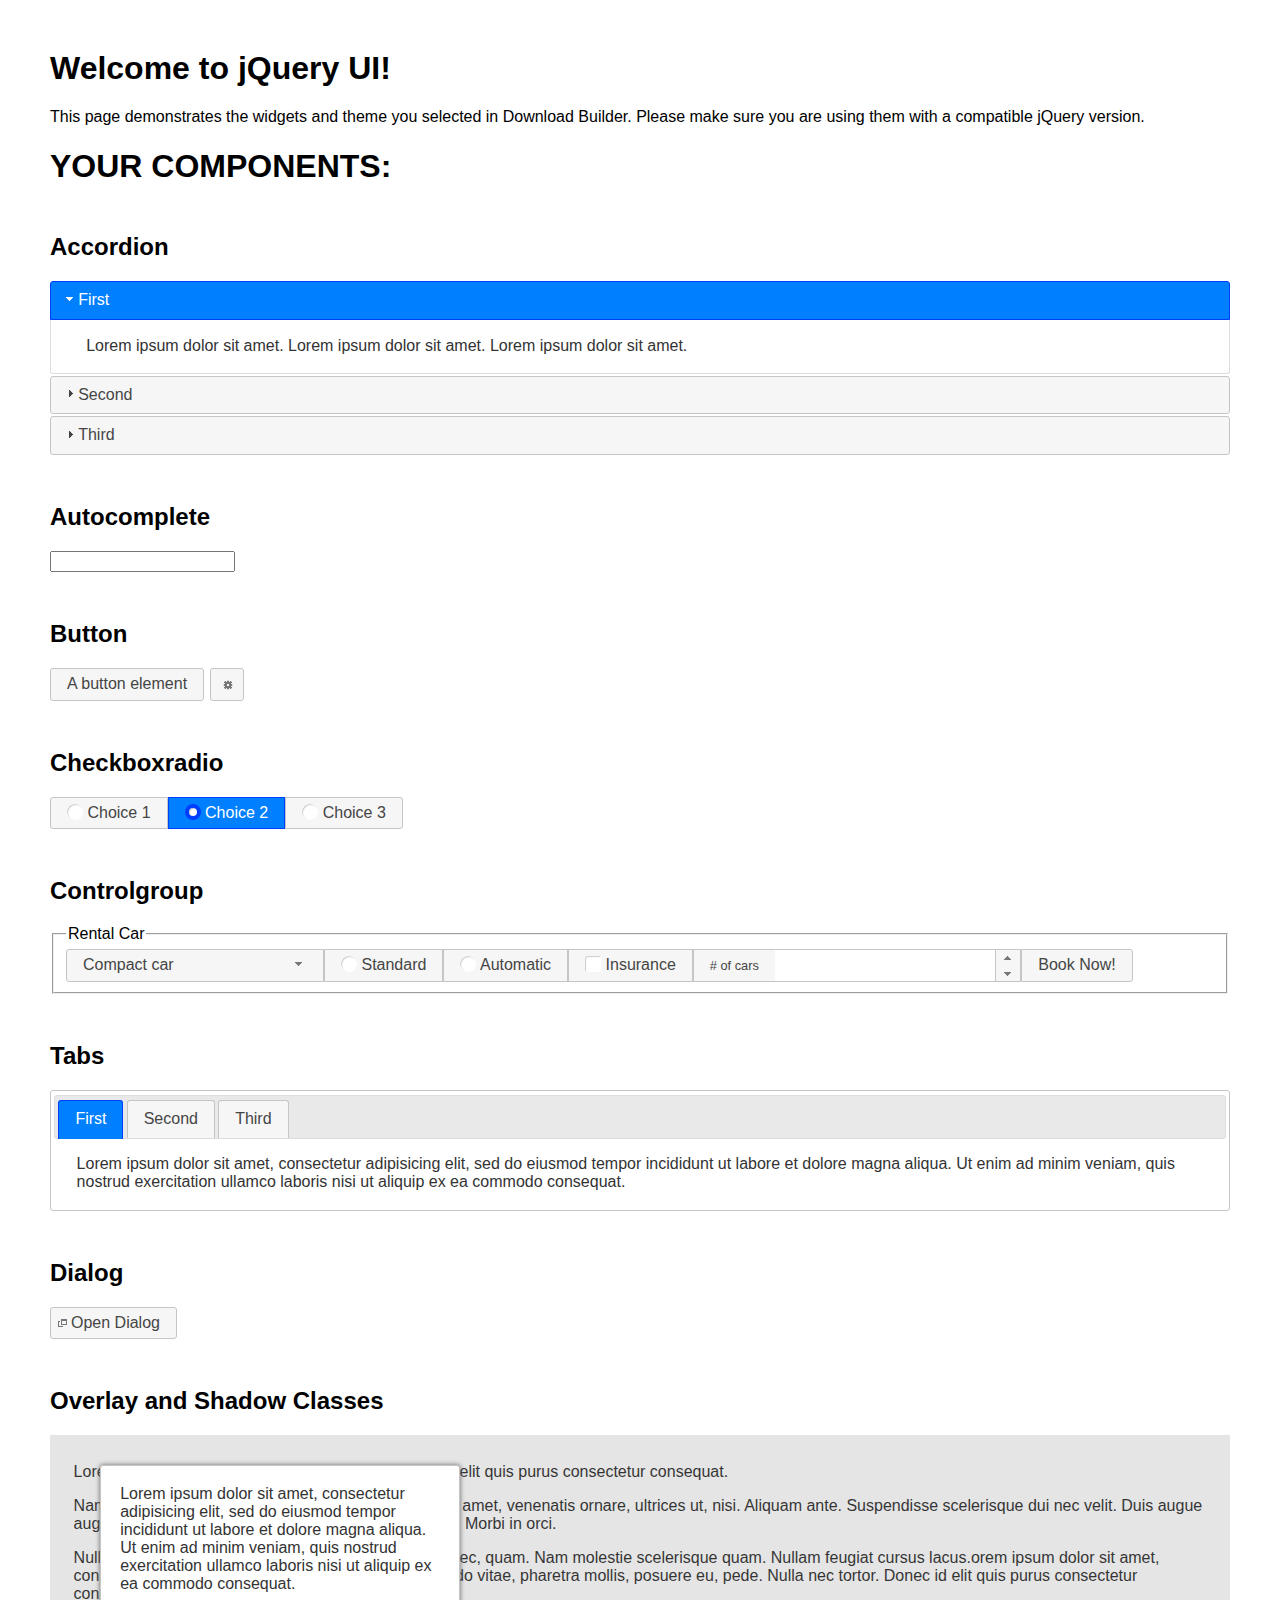
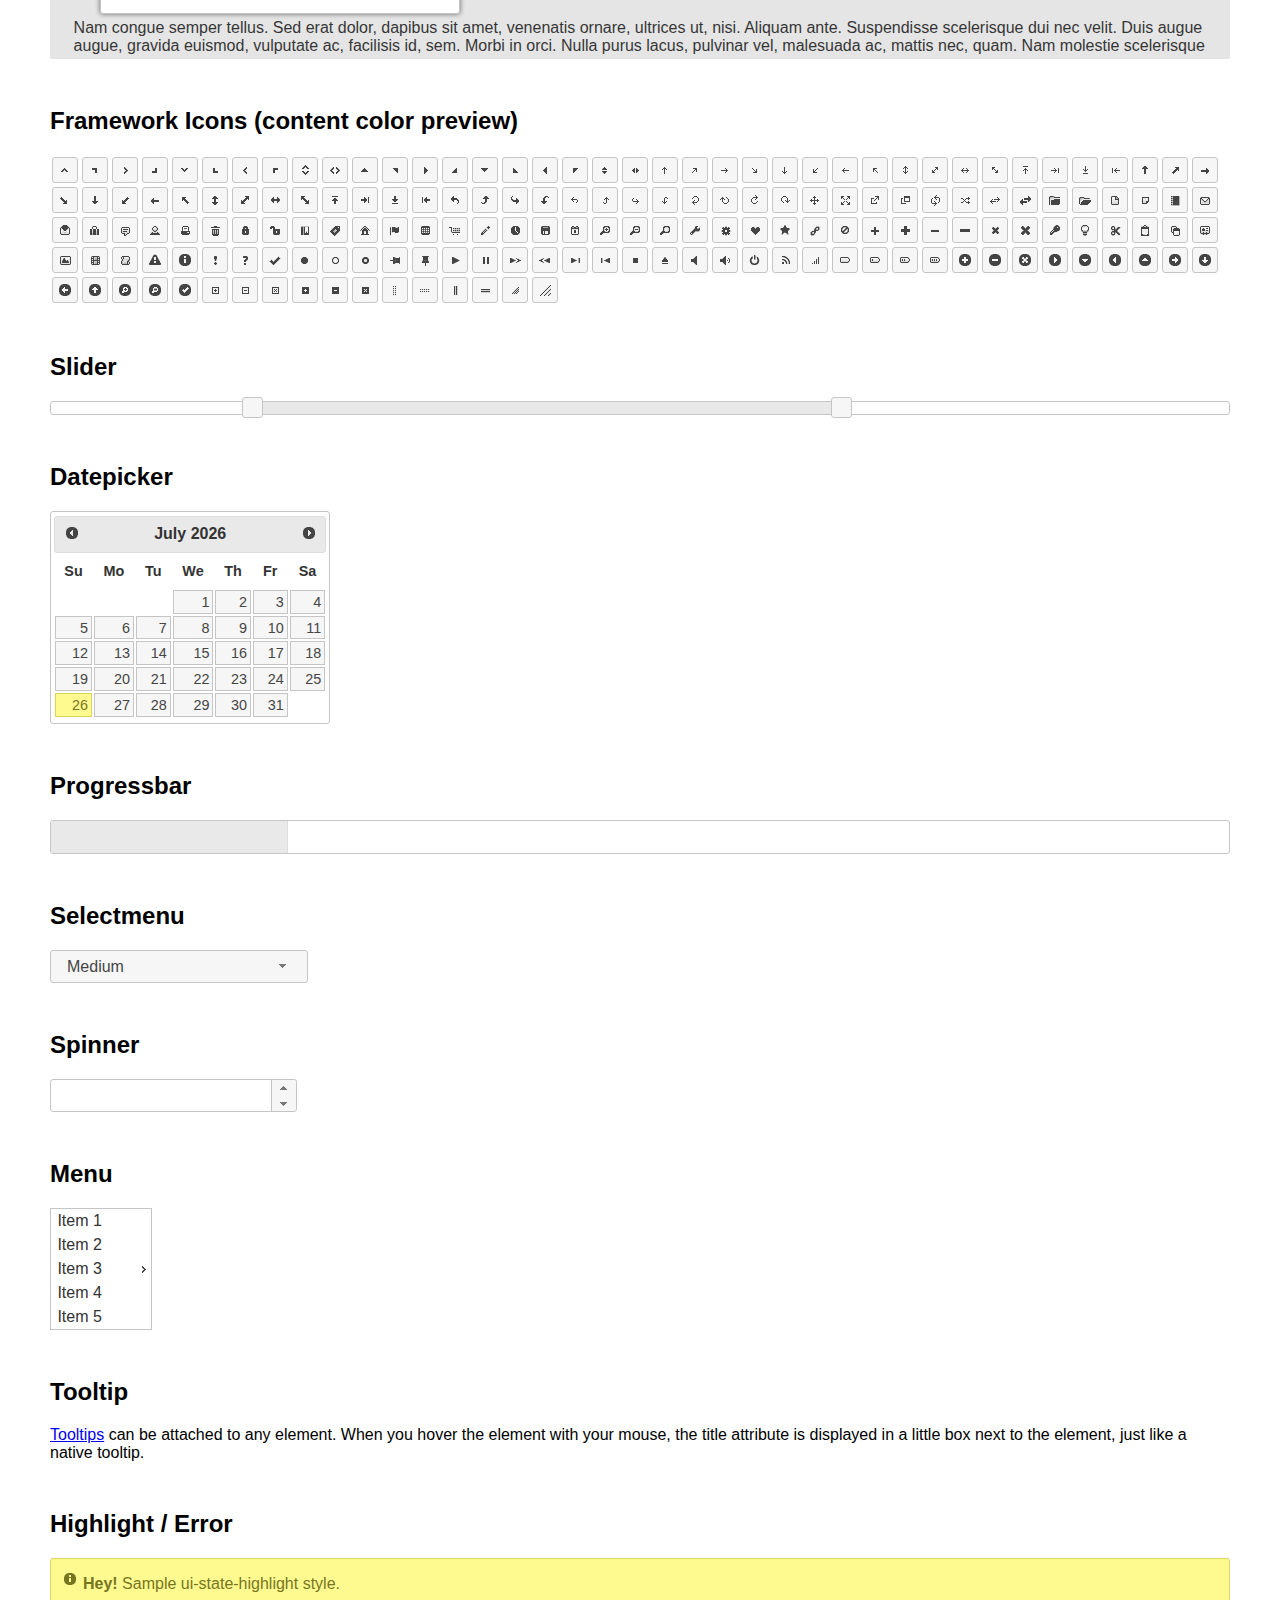
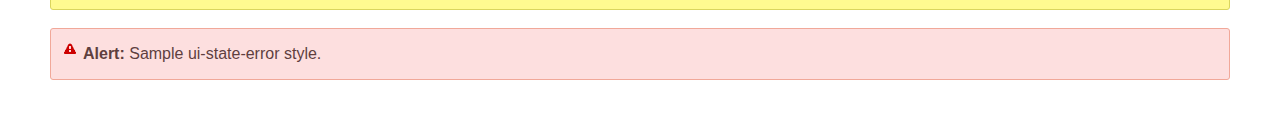
<file: jquery-ui-1.12.1.custom/index.html>
<!doctype html>
<html lang="us">
<head>
	<meta charset="utf-8">
	<title>jQuery UI Example Page</title>
	<link href="jquery-ui.css" rel="stylesheet">
	<style>
	body{
		font-family: "Trebuchet MS", sans-serif;
		margin: 50px;
	}
	.demoHeaders {
		margin-top: 2em;
	}
	#dialog-link {
		padding: .4em 1em .4em 20px;
		text-decoration: none;
		position: relative;
	}
	#dialog-link span.ui-icon {
		margin: 0 5px 0 0;
		position: absolute;
		left: .2em;
		top: 50%;
		margin-top: -8px;
	}
	#icons {
		margin: 0;
		padding: 0;
	}
	#icons li {
		margin: 2px;
		position: relative;
		padding: 4px 0;
		cursor: pointer;
		float: left;
		list-style: none;
	}
	#icons span.ui-icon {
		float: left;
		margin: 0 4px;
	}
	.fakewindowcontain .ui-widget-overlay {
		position: absolute;
	}
	select {
		width: 200px;
	}
	</style>
</head>
<body>

<h1>Welcome to jQuery UI!</h1>

<div class="ui-widget">
	<p>This page demonstrates the widgets and theme you selected in Download Builder. Please make sure you are using them with a compatible jQuery version.</p>
</div>

<h1>YOUR COMPONENTS:</h1>


<!-- Accordion -->
<h2 class="demoHeaders">Accordion</h2>
<div id="accordion">
	<h3>First</h3>
	<div>Lorem ipsum dolor sit amet. Lorem ipsum dolor sit amet. Lorem ipsum dolor sit amet.</div>
	<h3>Second</h3>
	<div>Phasellus mattis tincidunt nibh.</div>
	<h3>Third</h3>
	<div>Nam dui erat, auctor a, dignissim quis.</div>
</div>



<!-- Autocomplete -->
<h2 class="demoHeaders">Autocomplete</h2>
<div>
	<input id="autocomplete" title="type &quot;a&quot;">
</div>



<!-- Button -->
<h2 class="demoHeaders">Button</h2>
<button id="button">A button element</button>
<button id="button-icon">An icon-only button</button>



<!-- Checkboxradio -->
<h2 class="demoHeaders">Checkboxradio</h2>
<form style="margin-top: 1em;">
	<div id="radioset">
		<input type="radio" id="radio1" name="radio"><label for="radio1">Choice 1</label>
		<input type="radio" id="radio2" name="radio" checked="checked"><label for="radio2">Choice 2</label>
		<input type="radio" id="radio3" name="radio"><label for="radio3">Choice 3</label>
	</div>
</form>



<!-- Controlgroup -->
<h2 class="demoHeaders">Controlgroup</h2>
<fieldset>
	<legend>Rental Car</legend>
	<div id="controlgroup">
		<select id="car-type">
			<option>Compact car</option>
			<option>Midsize car</option>
			<option>Full size car</option>
			<option>SUV</option>
			<option>Luxury</option>
			<option>Truck</option>
			<option>Van</option>
		</select>
		<label for="transmission-standard">Standard</label>
		<input type="radio" name="transmission" id="transmission-standard">
		<label for="transmission-automatic">Automatic</label>
		<input type="radio" name="transmission" id="transmission-automatic">
		<label for="insurance">Insurance</label>
		<input type="checkbox" name="insurance" id="insurance">
		<label for="horizontal-spinner" class="ui-controlgroup-label"># of cars</label>
		<input id="horizontal-spinner" class="ui-spinner-input">
		<button>Book Now!</button>
	</div>
</fieldset>



<!-- Tabs -->
<h2 class="demoHeaders">Tabs</h2>
<div id="tabs">
	<ul>
		<li><a href="#tabs-1">First</a></li>
		<li><a href="#tabs-2">Second</a></li>
		<li><a href="#tabs-3">Third</a></li>
	</ul>
	<div id="tabs-1">Lorem ipsum dolor sit amet, consectetur adipisicing elit, sed do eiusmod tempor incididunt ut labore et dolore magna aliqua. Ut enim ad minim veniam, quis nostrud exercitation ullamco laboris nisi ut aliquip ex ea commodo consequat.</div>
	<div id="tabs-2">Phasellus mattis tincidunt nibh. Cras orci urna, blandit id, pretium vel, aliquet ornare, felis. Maecenas scelerisque sem non nisl. Fusce sed lorem in enim dictum bibendum.</div>
	<div id="tabs-3">Nam dui erat, auctor a, dignissim quis, sollicitudin eu, felis. Pellentesque nisi urna, interdum eget, sagittis et, consequat vestibulum, lacus. Mauris porttitor ullamcorper augue.</div>
</div>



<h2 class="demoHeaders">Dialog</h2>
<p>
	<button id="dialog-link" class="ui-button ui-corner-all ui-widget">
		<span class="ui-icon ui-icon-newwin"></span>Open Dialog
	</button>
</p>

<h2 class="demoHeaders">Overlay and Shadow Classes</h2>
<div style="position: relative; width: 96%; height: 200px; padding:1% 2%; overflow:hidden;" class="fakewindowcontain">
	<p>Lorem ipsum dolor sit amet,  Nulla nec tortor. Donec id elit quis purus consectetur consequat. </p><p>Nam congue semper tellus. Sed erat dolor, dapibus sit amet, venenatis ornare, ultrices ut, nisi. Aliquam ante. Suspendisse scelerisque dui nec velit. Duis augue augue, gravida euismod, vulputate ac, facilisis id, sem. Morbi in orci. </p><p>Nulla purus lacus, pulvinar vel, malesuada ac, mattis nec, quam. Nam molestie scelerisque quam. Nullam feugiat cursus lacus.orem ipsum dolor sit amet, consectetur adipiscing elit. Donec libero risus, commodo vitae, pharetra mollis, posuere eu, pede. Nulla nec tortor. Donec id elit quis purus consectetur consequat. </p><p>Nam congue semper tellus. Sed erat dolor, dapibus sit amet, venenatis ornare, ultrices ut, nisi. Aliquam ante. Suspendisse scelerisque dui nec velit. Duis augue augue, gravida euismod, vulputate ac, facilisis id, sem. Morbi in orci. Nulla purus lacus, pulvinar vel, malesuada ac, mattis nec, quam. Nam molestie scelerisque quam. </p><p>Nullam feugiat cursus lacus.orem ipsum dolor sit amet, consectetur adipiscing elit. Donec libero risus, commodo vitae, pharetra mollis, posuere eu, pede. Nulla nec tortor. Donec id elit quis purus consectetur consequat. Nam congue semper tellus. Sed erat dolor, dapibus sit amet, venenatis ornare, ultrices ut, nisi. Aliquam ante. </p><p>Suspendisse scelerisque dui nec velit. Duis augue augue, gravida euismod, vulputate ac, facilisis id, sem. Morbi in orci. Nulla purus lacus, pulvinar vel, malesuada ac, mattis nec, quam. Nam molestie scelerisque quam. Nullam feugiat cursus lacus.orem ipsum dolor sit amet, consectetur adipiscing elit. Donec libero risus, commodo vitae, pharetra mollis, posuere eu, pede. Nulla nec tortor. Donec id elit quis purus consectetur consequat. Nam congue semper tellus. Sed erat dolor, dapibus sit amet, venenatis ornare, ultrices ut, nisi. </p>

	<!-- ui-dialog -->
	<div class="ui-widget-overlay ui-front"></div>
	<div style="position: absolute; width: 320px; left: 50px; top: 30px; padding: 1.2em" class="ui-widget ui-front ui-widget-content ui-corner-all ui-widget-shadow">
		Lorem ipsum dolor sit amet, consectetur adipisicing elit, sed do eiusmod tempor incididunt ut labore et dolore magna aliqua. Ut enim ad minim veniam, quis nostrud exercitation ullamco laboris nisi ut aliquip ex ea commodo consequat.
	</div>

</div>

<!-- ui-dialog -->
<div id="dialog" title="Dialog Title">
	<p>Lorem ipsum dolor sit amet, consectetur adipisicing elit, sed do eiusmod tempor incididunt ut labore et dolore magna aliqua. Ut enim ad minim veniam, quis nostrud exercitation ullamco laboris nisi ut aliquip ex ea commodo consequat.</p>
</div>



<h2 class="demoHeaders">Framework Icons (content color preview)</h2>
<ul id="icons" class="ui-widget ui-helper-clearfix">
	<li class="ui-state-default ui-corner-all" title=".ui-icon-caret-1-n"><span class="ui-icon ui-icon-caret-1-n"></span></li>
	<li class="ui-state-default ui-corner-all" title=".ui-icon-caret-1-ne"><span class="ui-icon ui-icon-caret-1-ne"></span></li>
	<li class="ui-state-default ui-corner-all" title=".ui-icon-caret-1-e"><span class="ui-icon ui-icon-caret-1-e"></span></li>
	<li class="ui-state-default ui-corner-all" title=".ui-icon-caret-1-se"><span class="ui-icon ui-icon-caret-1-se"></span></li>
	<li class="ui-state-default ui-corner-all" title=".ui-icon-caret-1-s"><span class="ui-icon ui-icon-caret-1-s"></span></li>
	<li class="ui-state-default ui-corner-all" title=".ui-icon-caret-1-sw"><span class="ui-icon ui-icon-caret-1-sw"></span></li>
	<li class="ui-state-default ui-corner-all" title=".ui-icon-caret-1-w"><span class="ui-icon ui-icon-caret-1-w"></span></li>
	<li class="ui-state-default ui-corner-all" title=".ui-icon-caret-1-nw"><span class="ui-icon ui-icon-caret-1-nw"></span></li>
	<li class="ui-state-default ui-corner-all" title=".ui-icon-caret-2-n-s"><span class="ui-icon ui-icon-caret-2-n-s"></span></li>
	<li class="ui-state-default ui-corner-all" title=".ui-icon-caret-2-e-w"><span class="ui-icon ui-icon-caret-2-e-w"></span></li>
	<li class="ui-state-default ui-corner-all" title=".ui-icon-triangle-1-n"><span class="ui-icon ui-icon-triangle-1-n"></span></li>
	<li class="ui-state-default ui-corner-all" title=".ui-icon-triangle-1-ne"><span class="ui-icon ui-icon-triangle-1-ne"></span></li>
	<li class="ui-state-default ui-corner-all" title=".ui-icon-triangle-1-e"><span class="ui-icon ui-icon-triangle-1-e"></span></li>
	<li class="ui-state-default ui-corner-all" title=".ui-icon-triangle-1-se"><span class="ui-icon ui-icon-triangle-1-se"></span></li>
	<li class="ui-state-default ui-corner-all" title=".ui-icon-triangle-1-s"><span class="ui-icon ui-icon-triangle-1-s"></span></li>
	<li class="ui-state-default ui-corner-all" title=".ui-icon-triangle-1-sw"><span class="ui-icon ui-icon-triangle-1-sw"></span></li>
	<li class="ui-state-default ui-corner-all" title=".ui-icon-triangle-1-w"><span class="ui-icon ui-icon-triangle-1-w"></span></li>
	<li class="ui-state-default ui-corner-all" title=".ui-icon-triangle-1-nw"><span class="ui-icon ui-icon-triangle-1-nw"></span></li>
	<li class="ui-state-default ui-corner-all" title=".ui-icon-triangle-2-n-s"><span class="ui-icon ui-icon-triangle-2-n-s"></span></li>
	<li class="ui-state-default ui-corner-all" title=".ui-icon-triangle-2-e-w"><span class="ui-icon ui-icon-triangle-2-e-w"></span></li>
	<li class="ui-state-default ui-corner-all" title=".ui-icon-arrow-1-n"><span class="ui-icon ui-icon-arrow-1-n"></span></li>
	<li class="ui-state-default ui-corner-all" title=".ui-icon-arrow-1-ne"><span class="ui-icon ui-icon-arrow-1-ne"></span></li>
	<li class="ui-state-default ui-corner-all" title=".ui-icon-arrow-1-e"><span class="ui-icon ui-icon-arrow-1-e"></span></li>
	<li class="ui-state-default ui-corner-all" title=".ui-icon-arrow-1-se"><span class="ui-icon ui-icon-arrow-1-se"></span></li>
	<li class="ui-state-default ui-corner-all" title=".ui-icon-arrow-1-s"><span class="ui-icon ui-icon-arrow-1-s"></span></li>
	<li class="ui-state-default ui-corner-all" title=".ui-icon-arrow-1-sw"><span class="ui-icon ui-icon-arrow-1-sw"></span></li>
	<li class="ui-state-default ui-corner-all" title=".ui-icon-arrow-1-w"><span class="ui-icon ui-icon-arrow-1-w"></span></li>
	<li class="ui-state-default ui-corner-all" title=".ui-icon-arrow-1-nw"><span class="ui-icon ui-icon-arrow-1-nw"></span></li>
	<li class="ui-state-default ui-corner-all" title=".ui-icon-arrow-2-n-s"><span class="ui-icon ui-icon-arrow-2-n-s"></span></li>
	<li class="ui-state-default ui-corner-all" title=".ui-icon-arrow-2-ne-sw"><span class="ui-icon ui-icon-arrow-2-ne-sw"></span></li>
	<li class="ui-state-default ui-corner-all" title=".ui-icon-arrow-2-e-w"><span class="ui-icon ui-icon-arrow-2-e-w"></span></li>
	<li class="ui-state-default ui-corner-all" title=".ui-icon-arrow-2-se-nw"><span class="ui-icon ui-icon-arrow-2-se-nw"></span></li>
	<li class="ui-state-default ui-corner-all" title=".ui-icon-arrowstop-1-n"><span class="ui-icon ui-icon-arrowstop-1-n"></span></li>
	<li class="ui-state-default ui-corner-all" title=".ui-icon-arrowstop-1-e"><span class="ui-icon ui-icon-arrowstop-1-e"></span></li>
	<li class="ui-state-default ui-corner-all" title=".ui-icon-arrowstop-1-s"><span class="ui-icon ui-icon-arrowstop-1-s"></span></li>
	<li class="ui-state-default ui-corner-all" title=".ui-icon-arrowstop-1-w"><span class="ui-icon ui-icon-arrowstop-1-w"></span></li>
	<li class="ui-state-default ui-corner-all" title=".ui-icon-arrowthick-1-n"><span class="ui-icon ui-icon-arrowthick-1-n"></span></li>
	<li class="ui-state-default ui-corner-all" title=".ui-icon-arrowthick-1-ne"><span class="ui-icon ui-icon-arrowthick-1-ne"></span></li>
	<li class="ui-state-default ui-corner-all" title=".ui-icon-arrowthick-1-e"><span class="ui-icon ui-icon-arrowthick-1-e"></span></li>
	<li class="ui-state-default ui-corner-all" title=".ui-icon-arrowthick-1-se"><span class="ui-icon ui-icon-arrowthick-1-se"></span></li>
	<li class="ui-state-default ui-corner-all" title=".ui-icon-arrowthick-1-s"><span class="ui-icon ui-icon-arrowthick-1-s"></span></li>
	<li class="ui-state-default ui-corner-all" title=".ui-icon-arrowthick-1-sw"><span class="ui-icon ui-icon-arrowthick-1-sw"></span></li>
	<li class="ui-state-default ui-corner-all" title=".ui-icon-arrowthick-1-w"><span class="ui-icon ui-icon-arrowthick-1-w"></span></li>
	<li class="ui-state-default ui-corner-all" title=".ui-icon-arrowthick-1-nw"><span class="ui-icon ui-icon-arrowthick-1-nw"></span></li>
	<li class="ui-state-default ui-corner-all" title=".ui-icon-arrowthick-2-n-s"><span class="ui-icon ui-icon-arrowthick-2-n-s"></span></li>
	<li class="ui-state-default ui-corner-all" title=".ui-icon-arrowthick-2-ne-sw"><span class="ui-icon ui-icon-arrowthick-2-ne-sw"></span></li>
	<li class="ui-state-default ui-corner-all" title=".ui-icon-arrowthick-2-e-w"><span class="ui-icon ui-icon-arrowthick-2-e-w"></span></li>
	<li class="ui-state-default ui-corner-all" title=".ui-icon-arrowthick-2-se-nw"><span class="ui-icon ui-icon-arrowthick-2-se-nw"></span></li>
	<li class="ui-state-default ui-corner-all" title=".ui-icon-arrowthickstop-1-n"><span class="ui-icon ui-icon-arrowthickstop-1-n"></span></li>
	<li class="ui-state-default ui-corner-all" title=".ui-icon-arrowthickstop-1-e"><span class="ui-icon ui-icon-arrowthickstop-1-e"></span></li>
	<li class="ui-state-default ui-corner-all" title=".ui-icon-arrowthickstop-1-s"><span class="ui-icon ui-icon-arrowthickstop-1-s"></span></li>
	<li class="ui-state-default ui-corner-all" title=".ui-icon-arrowthickstop-1-w"><span class="ui-icon ui-icon-arrowthickstop-1-w"></span></li>
	<li class="ui-state-default ui-corner-all" title=".ui-icon-arrowreturnthick-1-w"><span class="ui-icon ui-icon-arrowreturnthick-1-w"></span></li>
	<li class="ui-state-default ui-corner-all" title=".ui-icon-arrowreturnthick-1-n"><span class="ui-icon ui-icon-arrowreturnthick-1-n"></span></li>
	<li class="ui-state-default ui-corner-all" title=".ui-icon-arrowreturnthick-1-e"><span class="ui-icon ui-icon-arrowreturnthick-1-e"></span></li>
	<li class="ui-state-default ui-corner-all" title=".ui-icon-arrowreturnthick-1-s"><span class="ui-icon ui-icon-arrowreturnthick-1-s"></span></li>
	<li class="ui-state-default ui-corner-all" title=".ui-icon-arrowreturn-1-w"><span class="ui-icon ui-icon-arrowreturn-1-w"></span></li>
	<li class="ui-state-default ui-corner-all" title=".ui-icon-arrowreturn-1-n"><span class="ui-icon ui-icon-arrowreturn-1-n"></span></li>
	<li class="ui-state-default ui-corner-all" title=".ui-icon-arrowreturn-1-e"><span class="ui-icon ui-icon-arrowreturn-1-e"></span></li>
	<li class="ui-state-default ui-corner-all" title=".ui-icon-arrowreturn-1-s"><span class="ui-icon ui-icon-arrowreturn-1-s"></span></li>
	<li class="ui-state-default ui-corner-all" title=".ui-icon-arrowrefresh-1-w"><span class="ui-icon ui-icon-arrowrefresh-1-w"></span></li>
	<li class="ui-state-default ui-corner-all" title=".ui-icon-arrowrefresh-1-n"><span class="ui-icon ui-icon-arrowrefresh-1-n"></span></li>
	<li class="ui-state-default ui-corner-all" title=".ui-icon-arrowrefresh-1-e"><span class="ui-icon ui-icon-arrowrefresh-1-e"></span></li>
	<li class="ui-state-default ui-corner-all" title=".ui-icon-arrowrefresh-1-s"><span class="ui-icon ui-icon-arrowrefresh-1-s"></span></li>
	<li class="ui-state-default ui-corner-all" title=".ui-icon-arrow-4"><span class="ui-icon ui-icon-arrow-4"></span></li>
	<li class="ui-state-default ui-corner-all" title=".ui-icon-arrow-4-diag"><span class="ui-icon ui-icon-arrow-4-diag"></span></li>
	<li class="ui-state-default ui-corner-all" title=".ui-icon-extlink"><span class="ui-icon ui-icon-extlink"></span></li>
	<li class="ui-state-default ui-corner-all" title=".ui-icon-newwin"><span class="ui-icon ui-icon-newwin"></span></li>
	<li class="ui-state-default ui-corner-all" title=".ui-icon-refresh"><span class="ui-icon ui-icon-refresh"></span></li>
	<li class="ui-state-default ui-corner-all" title=".ui-icon-shuffle"><span class="ui-icon ui-icon-shuffle"></span></li>
	<li class="ui-state-default ui-corner-all" title=".ui-icon-transfer-e-w"><span class="ui-icon ui-icon-transfer-e-w"></span></li>
	<li class="ui-state-default ui-corner-all" title=".ui-icon-transferthick-e-w"><span class="ui-icon ui-icon-transferthick-e-w"></span></li>
	<li class="ui-state-default ui-corner-all" title=".ui-icon-folder-collapsed"><span class="ui-icon ui-icon-folder-collapsed"></span></li>
	<li class="ui-state-default ui-corner-all" title=".ui-icon-folder-open"><span class="ui-icon ui-icon-folder-open"></span></li>
	<li class="ui-state-default ui-corner-all" title=".ui-icon-document"><span class="ui-icon ui-icon-document"></span></li>
	<li class="ui-state-default ui-corner-all" title=".ui-icon-document-b"><span class="ui-icon ui-icon-document-b"></span></li>
	<li class="ui-state-default ui-corner-all" title=".ui-icon-note"><span class="ui-icon ui-icon-note"></span></li>
	<li class="ui-state-default ui-corner-all" title=".ui-icon-mail-closed"><span class="ui-icon ui-icon-mail-closed"></span></li>
	<li class="ui-state-default ui-corner-all" title=".ui-icon-mail-open"><span class="ui-icon ui-icon-mail-open"></span></li>
	<li class="ui-state-default ui-corner-all" title=".ui-icon-suitcase"><span class="ui-icon ui-icon-suitcase"></span></li>
	<li class="ui-state-default ui-corner-all" title=".ui-icon-comment"><span class="ui-icon ui-icon-comment"></span></li>
	<li class="ui-state-default ui-corner-all" title=".ui-icon-person"><span class="ui-icon ui-icon-person"></span></li>
	<li class="ui-state-default ui-corner-all" title=".ui-icon-print"><span class="ui-icon ui-icon-print"></span></li>
	<li class="ui-state-default ui-corner-all" title=".ui-icon-trash"><span class="ui-icon ui-icon-trash"></span></li>
	<li class="ui-state-default ui-corner-all" title=".ui-icon-locked"><span class="ui-icon ui-icon-locked"></span></li>
	<li class="ui-state-default ui-corner-all" title=".ui-icon-unlocked"><span class="ui-icon ui-icon-unlocked"></span></li>
	<li class="ui-state-default ui-corner-all" title=".ui-icon-bookmark"><span class="ui-icon ui-icon-bookmark"></span></li>
	<li class="ui-state-default ui-corner-all" title=".ui-icon-tag"><span class="ui-icon ui-icon-tag"></span></li>
	<li class="ui-state-default ui-corner-all" title=".ui-icon-home"><span class="ui-icon ui-icon-home"></span></li>
	<li class="ui-state-default ui-corner-all" title=".ui-icon-flag"><span class="ui-icon ui-icon-flag"></span></li>
	<li class="ui-state-default ui-corner-all" title=".ui-icon-calculator"><span class="ui-icon ui-icon-calculator"></span></li>
	<li class="ui-state-default ui-corner-all" title=".ui-icon-cart"><span class="ui-icon ui-icon-cart"></span></li>
	<li class="ui-state-default ui-corner-all" title=".ui-icon-pencil"><span class="ui-icon ui-icon-pencil"></span></li>
	<li class="ui-state-default ui-corner-all" title=".ui-icon-clock"><span class="ui-icon ui-icon-clock"></span></li>
	<li class="ui-state-default ui-corner-all" title=".ui-icon-disk"><span class="ui-icon ui-icon-disk"></span></li>
	<li class="ui-state-default ui-corner-all" title=".ui-icon-calendar"><span class="ui-icon ui-icon-calendar"></span></li>
	<li class="ui-state-default ui-corner-all" title=".ui-icon-zoomin"><span class="ui-icon ui-icon-zoomin"></span></li>
	<li class="ui-state-default ui-corner-all" title=".ui-icon-zoomout"><span class="ui-icon ui-icon-zoomout"></span></li>
	<li class="ui-state-default ui-corner-all" title=".ui-icon-search"><span class="ui-icon ui-icon-search"></span></li>
	<li class="ui-state-default ui-corner-all" title=".ui-icon-wrench"><span class="ui-icon ui-icon-wrench"></span></li>
	<li class="ui-state-default ui-corner-all" title=".ui-icon-gear"><span class="ui-icon ui-icon-gear"></span></li>
	<li class="ui-state-default ui-corner-all" title=".ui-icon-heart"><span class="ui-icon ui-icon-heart"></span></li>
	<li class="ui-state-default ui-corner-all" title=".ui-icon-star"><span class="ui-icon ui-icon-star"></span></li>
	<li class="ui-state-default ui-corner-all" title=".ui-icon-link"><span class="ui-icon ui-icon-link"></span></li>
	<li class="ui-state-default ui-corner-all" title=".ui-icon-cancel"><span class="ui-icon ui-icon-cancel"></span></li>
	<li class="ui-state-default ui-corner-all" title=".ui-icon-plus"><span class="ui-icon ui-icon-plus"></span></li>
	<li class="ui-state-default ui-corner-all" title=".ui-icon-plusthick"><span class="ui-icon ui-icon-plusthick"></span></li>
	<li class="ui-state-default ui-corner-all" title=".ui-icon-minus"><span class="ui-icon ui-icon-minus"></span></li>
	<li class="ui-state-default ui-corner-all" title=".ui-icon-minusthick"><span class="ui-icon ui-icon-minusthick"></span></li>
	<li class="ui-state-default ui-corner-all" title=".ui-icon-close"><span class="ui-icon ui-icon-close"></span></li>
	<li class="ui-state-default ui-corner-all" title=".ui-icon-closethick"><span class="ui-icon ui-icon-closethick"></span></li>
	<li class="ui-state-default ui-corner-all" title=".ui-icon-key"><span class="ui-icon ui-icon-key"></span></li>
	<li class="ui-state-default ui-corner-all" title=".ui-icon-lightbulb"><span class="ui-icon ui-icon-lightbulb"></span></li>
	<li class="ui-state-default ui-corner-all" title=".ui-icon-scissors"><span class="ui-icon ui-icon-scissors"></span></li>
	<li class="ui-state-default ui-corner-all" title=".ui-icon-clipboard"><span class="ui-icon ui-icon-clipboard"></span></li>
	<li class="ui-state-default ui-corner-all" title=".ui-icon-copy"><span class="ui-icon ui-icon-copy"></span></li>
	<li class="ui-state-default ui-corner-all" title=".ui-icon-contact"><span class="ui-icon ui-icon-contact"></span></li>
	<li class="ui-state-default ui-corner-all" title=".ui-icon-image"><span class="ui-icon ui-icon-image"></span></li>
	<li class="ui-state-default ui-corner-all" title=".ui-icon-video"><span class="ui-icon ui-icon-video"></span></li>
	<li class="ui-state-default ui-corner-all" title=".ui-icon-script"><span class="ui-icon ui-icon-script"></span></li>
	<li class="ui-state-default ui-corner-all" title=".ui-icon-alert"><span class="ui-icon ui-icon-alert"></span></li>
	<li class="ui-state-default ui-corner-all" title=".ui-icon-info"><span class="ui-icon ui-icon-info"></span></li>
	<li class="ui-state-default ui-corner-all" title=".ui-icon-notice"><span class="ui-icon ui-icon-notice"></span></li>
	<li class="ui-state-default ui-corner-all" title=".ui-icon-help"><span class="ui-icon ui-icon-help"></span></li>
	<li class="ui-state-default ui-corner-all" title=".ui-icon-check"><span class="ui-icon ui-icon-check"></span></li>
	<li class="ui-state-default ui-corner-all" title=".ui-icon-bullet"><span class="ui-icon ui-icon-bullet"></span></li>
	<li class="ui-state-default ui-corner-all" title=".ui-icon-radio-off"><span class="ui-icon ui-icon-radio-off"></span></li>
	<li class="ui-state-default ui-corner-all" title=".ui-icon-radio-on"><span class="ui-icon ui-icon-radio-on"></span></li>
	<li class="ui-state-default ui-corner-all" title=".ui-icon-pin-w"><span class="ui-icon ui-icon-pin-w"></span></li>
	<li class="ui-state-default ui-corner-all" title=".ui-icon-pin-s"><span class="ui-icon ui-icon-pin-s"></span></li>
	<li class="ui-state-default ui-corner-all" title=".ui-icon-play"><span class="ui-icon ui-icon-play"></span></li>
	<li class="ui-state-default ui-corner-all" title=".ui-icon-pause"><span class="ui-icon ui-icon-pause"></span></li>
	<li class="ui-state-default ui-corner-all" title=".ui-icon-seek-next"><span class="ui-icon ui-icon-seek-next"></span></li>
	<li class="ui-state-default ui-corner-all" title=".ui-icon-seek-prev"><span class="ui-icon ui-icon-seek-prev"></span></li>
	<li class="ui-state-default ui-corner-all" title=".ui-icon-seek-end"><span class="ui-icon ui-icon-seek-end"></span></li>
	<li class="ui-state-default ui-corner-all" title=".ui-icon-seek-first"><span class="ui-icon ui-icon-seek-first"></span></li>
	<li class="ui-state-default ui-corner-all" title=".ui-icon-stop"><span class="ui-icon ui-icon-stop"></span></li>
	<li class="ui-state-default ui-corner-all" title=".ui-icon-eject"><span class="ui-icon ui-icon-eject"></span></li>
	<li class="ui-state-default ui-corner-all" title=".ui-icon-volume-off"><span class="ui-icon ui-icon-volume-off"></span></li>
	<li class="ui-state-default ui-corner-all" title=".ui-icon-volume-on"><span class="ui-icon ui-icon-volume-on"></span></li>
	<li class="ui-state-default ui-corner-all" title=".ui-icon-power"><span class="ui-icon ui-icon-power"></span></li>
	<li class="ui-state-default ui-corner-all" title=".ui-icon-signal-diag"><span class="ui-icon ui-icon-signal-diag"></span></li>
	<li class="ui-state-default ui-corner-all" title=".ui-icon-signal"><span class="ui-icon ui-icon-signal"></span></li>
	<li class="ui-state-default ui-corner-all" title=".ui-icon-battery-0"><span class="ui-icon ui-icon-battery-0"></span></li>
	<li class="ui-state-default ui-corner-all" title=".ui-icon-battery-1"><span class="ui-icon ui-icon-battery-1"></span></li>
	<li class="ui-state-default ui-corner-all" title=".ui-icon-battery-2"><span class="ui-icon ui-icon-battery-2"></span></li>
	<li class="ui-state-default ui-corner-all" title=".ui-icon-battery-3"><span class="ui-icon ui-icon-battery-3"></span></li>
	<li class="ui-state-default ui-corner-all" title=".ui-icon-circle-plus"><span class="ui-icon ui-icon-circle-plus"></span></li>
	<li class="ui-state-default ui-corner-all" title=".ui-icon-circle-minus"><span class="ui-icon ui-icon-circle-minus"></span></li>
	<li class="ui-state-default ui-corner-all" title=".ui-icon-circle-close"><span class="ui-icon ui-icon-circle-close"></span></li>
	<li class="ui-state-default ui-corner-all" title=".ui-icon-circle-triangle-e"><span class="ui-icon ui-icon-circle-triangle-e"></span></li>
	<li class="ui-state-default ui-corner-all" title=".ui-icon-circle-triangle-s"><span class="ui-icon ui-icon-circle-triangle-s"></span></li>
	<li class="ui-state-default ui-corner-all" title=".ui-icon-circle-triangle-w"><span class="ui-icon ui-icon-circle-triangle-w"></span></li>
	<li class="ui-state-default ui-corner-all" title=".ui-icon-circle-triangle-n"><span class="ui-icon ui-icon-circle-triangle-n"></span></li>
	<li class="ui-state-default ui-corner-all" title=".ui-icon-circle-arrow-e"><span class="ui-icon ui-icon-circle-arrow-e"></span></li>
	<li class="ui-state-default ui-corner-all" title=".ui-icon-circle-arrow-s"><span class="ui-icon ui-icon-circle-arrow-s"></span></li>
	<li class="ui-state-default ui-corner-all" title=".ui-icon-circle-arrow-w"><span class="ui-icon ui-icon-circle-arrow-w"></span></li>
	<li class="ui-state-default ui-corner-all" title=".ui-icon-circle-arrow-n"><span class="ui-icon ui-icon-circle-arrow-n"></span></li>
	<li class="ui-state-default ui-corner-all" title=".ui-icon-circle-zoomin"><span class="ui-icon ui-icon-circle-zoomin"></span></li>
	<li class="ui-state-default ui-corner-all" title=".ui-icon-circle-zoomout"><span class="ui-icon ui-icon-circle-zoomout"></span></li>
	<li class="ui-state-default ui-corner-all" title=".ui-icon-circle-check"><span class="ui-icon ui-icon-circle-check"></span></li>
	<li class="ui-state-default ui-corner-all" title=".ui-icon-circlesmall-plus"><span class="ui-icon ui-icon-circlesmall-plus"></span></li>
	<li class="ui-state-default ui-corner-all" title=".ui-icon-circlesmall-minus"><span class="ui-icon ui-icon-circlesmall-minus"></span></li>
	<li class="ui-state-default ui-corner-all" title=".ui-icon-circlesmall-close"><span class="ui-icon ui-icon-circlesmall-close"></span></li>
	<li class="ui-state-default ui-corner-all" title=".ui-icon-squaresmall-plus"><span class="ui-icon ui-icon-squaresmall-plus"></span></li>
	<li class="ui-state-default ui-corner-all" title=".ui-icon-squaresmall-minus"><span class="ui-icon ui-icon-squaresmall-minus"></span></li>
	<li class="ui-state-default ui-corner-all" title=".ui-icon-squaresmall-close"><span class="ui-icon ui-icon-squaresmall-close"></span></li>
	<li class="ui-state-default ui-corner-all" title=".ui-icon-grip-dotted-vertical"><span class="ui-icon ui-icon-grip-dotted-vertical"></span></li>
	<li class="ui-state-default ui-corner-all" title=".ui-icon-grip-dotted-horizontal"><span class="ui-icon ui-icon-grip-dotted-horizontal"></span></li>
	<li class="ui-state-default ui-corner-all" title=".ui-icon-grip-solid-vertical"><span class="ui-icon ui-icon-grip-solid-vertical"></span></li>
	<li class="ui-state-default ui-corner-all" title=".ui-icon-grip-solid-horizontal"><span class="ui-icon ui-icon-grip-solid-horizontal"></span></li>
	<li class="ui-state-default ui-corner-all" title=".ui-icon-gripsmall-diagonal-se"><span class="ui-icon ui-icon-gripsmall-diagonal-se"></span></li>
	<li class="ui-state-default ui-corner-all" title=".ui-icon-grip-diagonal-se"><span class="ui-icon ui-icon-grip-diagonal-se"></span></li>
</ul>


<!-- Slider -->
<h2 class="demoHeaders">Slider</h2>
<div id="slider"></div>



<!-- Datepicker -->
<h2 class="demoHeaders">Datepicker</h2>
<div id="datepicker"></div>



<!-- Progressbar -->
<h2 class="demoHeaders">Progressbar</h2>
<div id="progressbar"></div>



<!-- Progressbar -->
<h2 class="demoHeaders">Selectmenu</h2>
<select id="selectmenu">
	<option>Slower</option>
	<option>Slow</option>
	<option selected="selected">Medium</option>
	<option>Fast</option>
	<option>Faster</option>
</select>



<!-- Spinner -->
<h2 class="demoHeaders">Spinner</h2>
<input id="spinner">



<!-- Menu -->
<h2 class="demoHeaders">Menu</h2>
<ul style="width:100px;" id="menu">
	<li><div>Item 1</div></li>
	<li><div>Item 2</div></li>
	<li><div>Item 3</div>
		<ul>
			<li><div>Item 3-1</div></li>
			<li><div>Item 3-2</div></li>
			<li><div>Item 3-3</div></li>
			<li><div>Item 3-4</div></li>
			<li><div>Item 3-5</div></li>
		</ul>
	</li>
	<li><div>Item 4</div></li>
	<li><div>Item 5</div></li>
</ul>



<!-- Tooltip -->
<h2 class="demoHeaders">Tooltip</h2>
<p id="tooltip">
	<a href="#" title="That&apos;s what this widget is">Tooltips</a> can be attached to any element. When you hover
the element with your mouse, the title attribute is displayed in a little box next to the element, just like a native tooltip.
</p>


<!-- Highlight / Error -->
<h2 class="demoHeaders">Highlight / Error</h2>
<div class="ui-widget">
	<div class="ui-state-highlight ui-corner-all" style="margin-top: 20px; padding: 0 .7em;">
		<p><span class="ui-icon ui-icon-info" style="float: left; margin-right: .3em;"></span>
		<strong>Hey!</strong> Sample ui-state-highlight style.</p>
	</div>
</div>
<br>
<div class="ui-widget">
	<div class="ui-state-error ui-corner-all" style="padding: 0 .7em;">
		<p><span class="ui-icon ui-icon-alert" style="float: left; margin-right: .3em;"></span>
		<strong>Alert:</strong> Sample ui-state-error style.</p>
	</div>
</div>

<script src="external/jquery/jquery.js"></script>
<script src="jquery-ui.js"></script>
<script>

$( "#accordion" ).accordion();



var availableTags = [
	"ActionScript",
	"AppleScript",
	"Asp",
	"BASIC",
	"C",
	"C++",
	"Clojure",
	"COBOL",
	"ColdFusion",
	"Erlang",
	"Fortran",
	"Groovy",
	"Haskell",
	"Java",
	"JavaScript",
	"Lisp",
	"Perl",
	"PHP",
	"Python",
	"Ruby",
	"Scala",
	"Scheme"
];
$( "#autocomplete" ).autocomplete({
	source: availableTags
});



$( "#button" ).button();
$( "#button-icon" ).button({
	icon: "ui-icon-gear",
	showLabel: false
});



$( "#radioset" ).buttonset();



$( "#controlgroup" ).controlgroup();



$( "#tabs" ).tabs();



$( "#dialog" ).dialog({
	autoOpen: false,
	width: 400,
	buttons: [
		{
			text: "Ok",
			click: function() {
				$( this ).dialog( "close" );
			}
		},
		{
			text: "Cancel",
			click: function() {
				$( this ).dialog( "close" );
			}
		}
	]
});

// Link to open the dialog
$( "#dialog-link" ).click(function( event ) {
	$( "#dialog" ).dialog( "open" );
	event.preventDefault();
});



$( "#datepicker" ).datepicker({
	inline: true
});



$( "#slider" ).slider({
	range: true,
	values: [ 17, 67 ]
});



$( "#progressbar" ).progressbar({
	value: 20
});



$( "#spinner" ).spinner();



$( "#menu" ).menu();



$( "#tooltip" ).tooltip();



$( "#selectmenu" ).selectmenu();


// Hover states on the static widgets
$( "#dialog-link, #icons li" ).hover(
	function() {
		$( this ).addClass( "ui-state-hover" );
	},
	function() {
		$( this ).removeClass( "ui-state-hover" );
	}
);
</script>
</body>
</html>
</file>
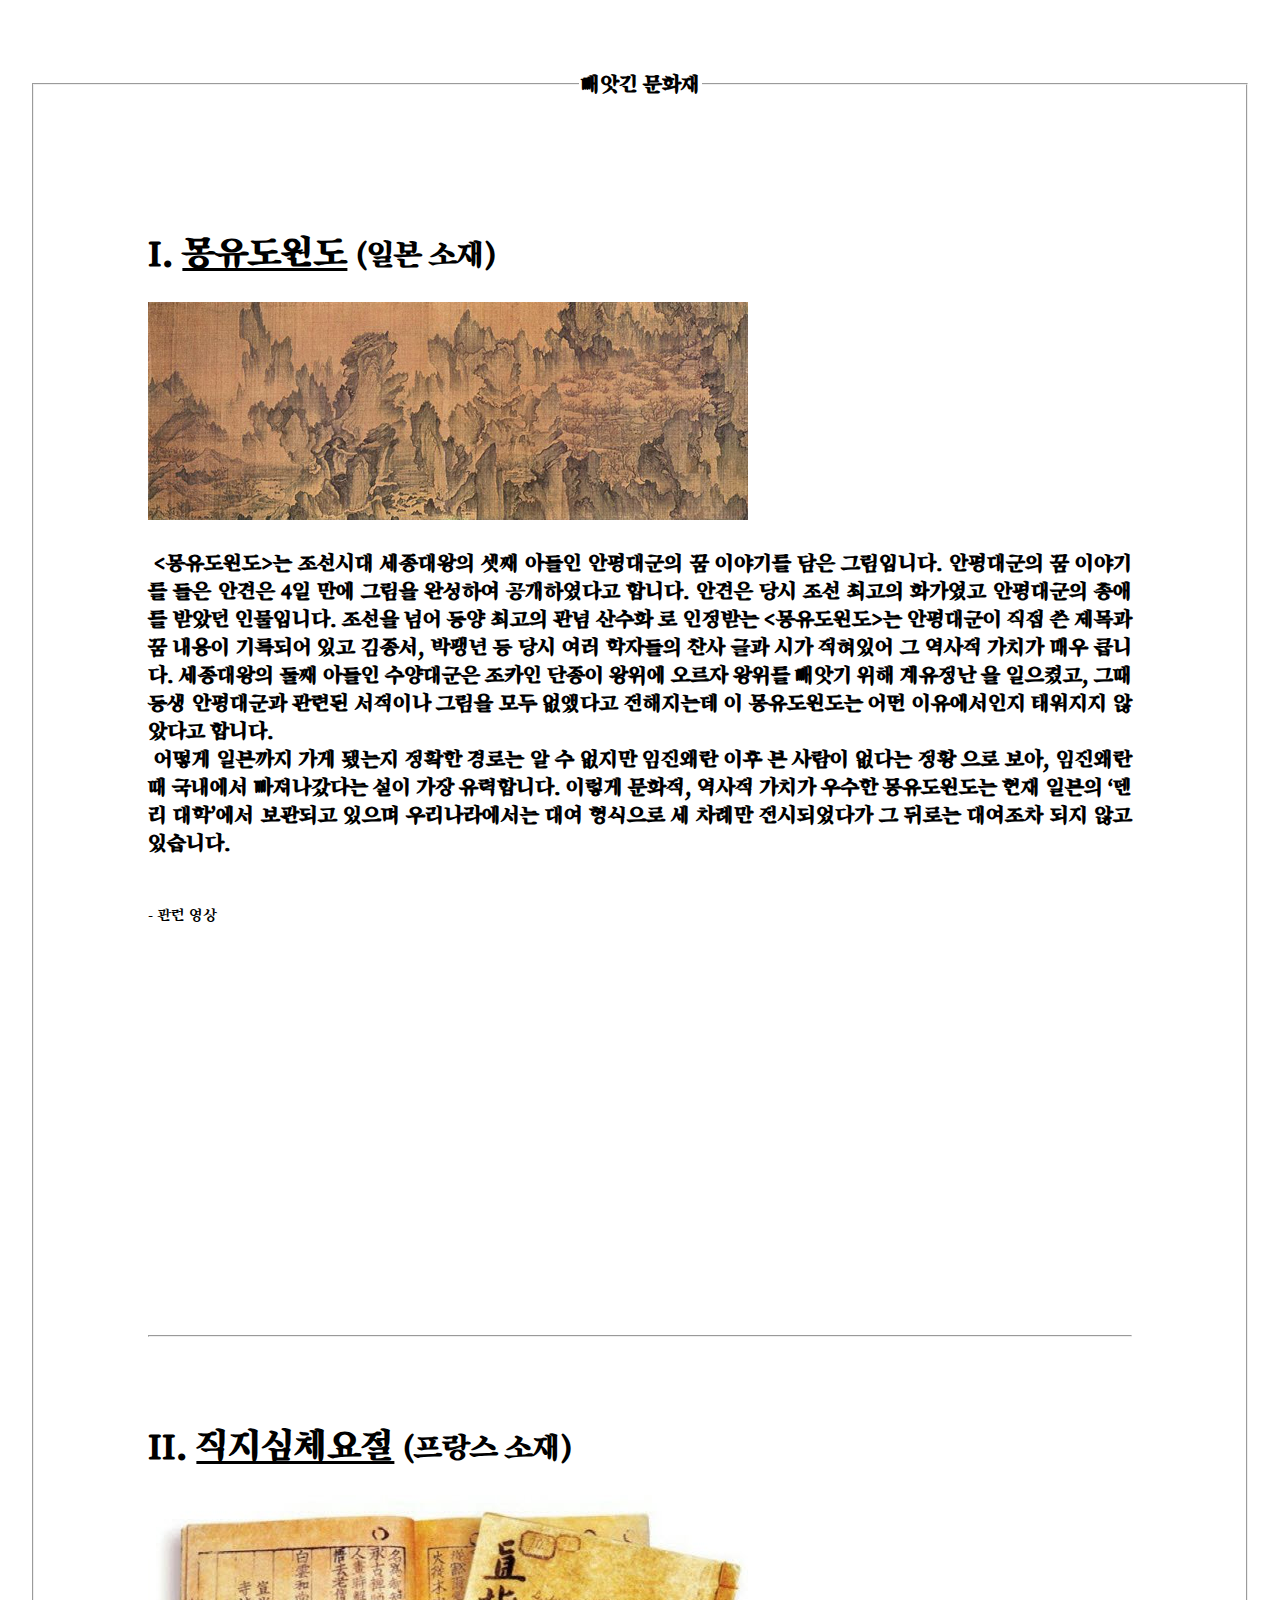
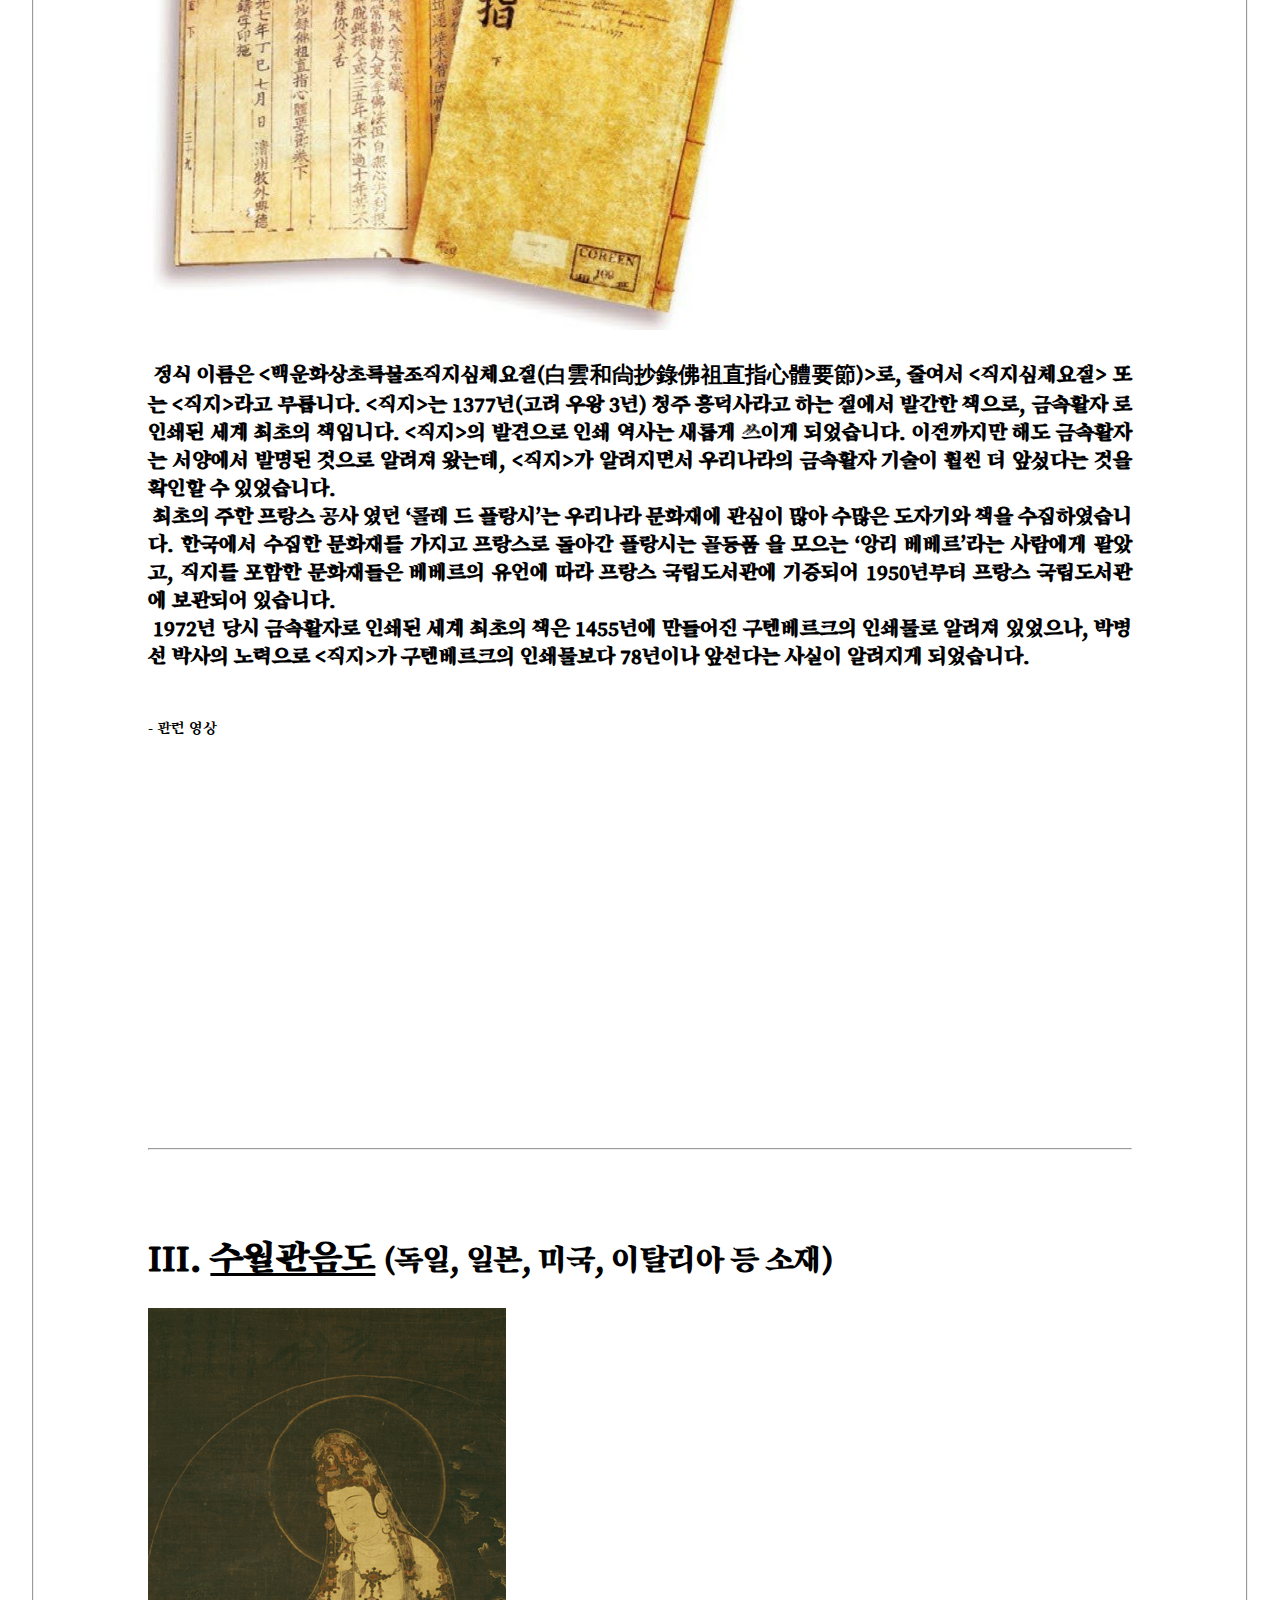
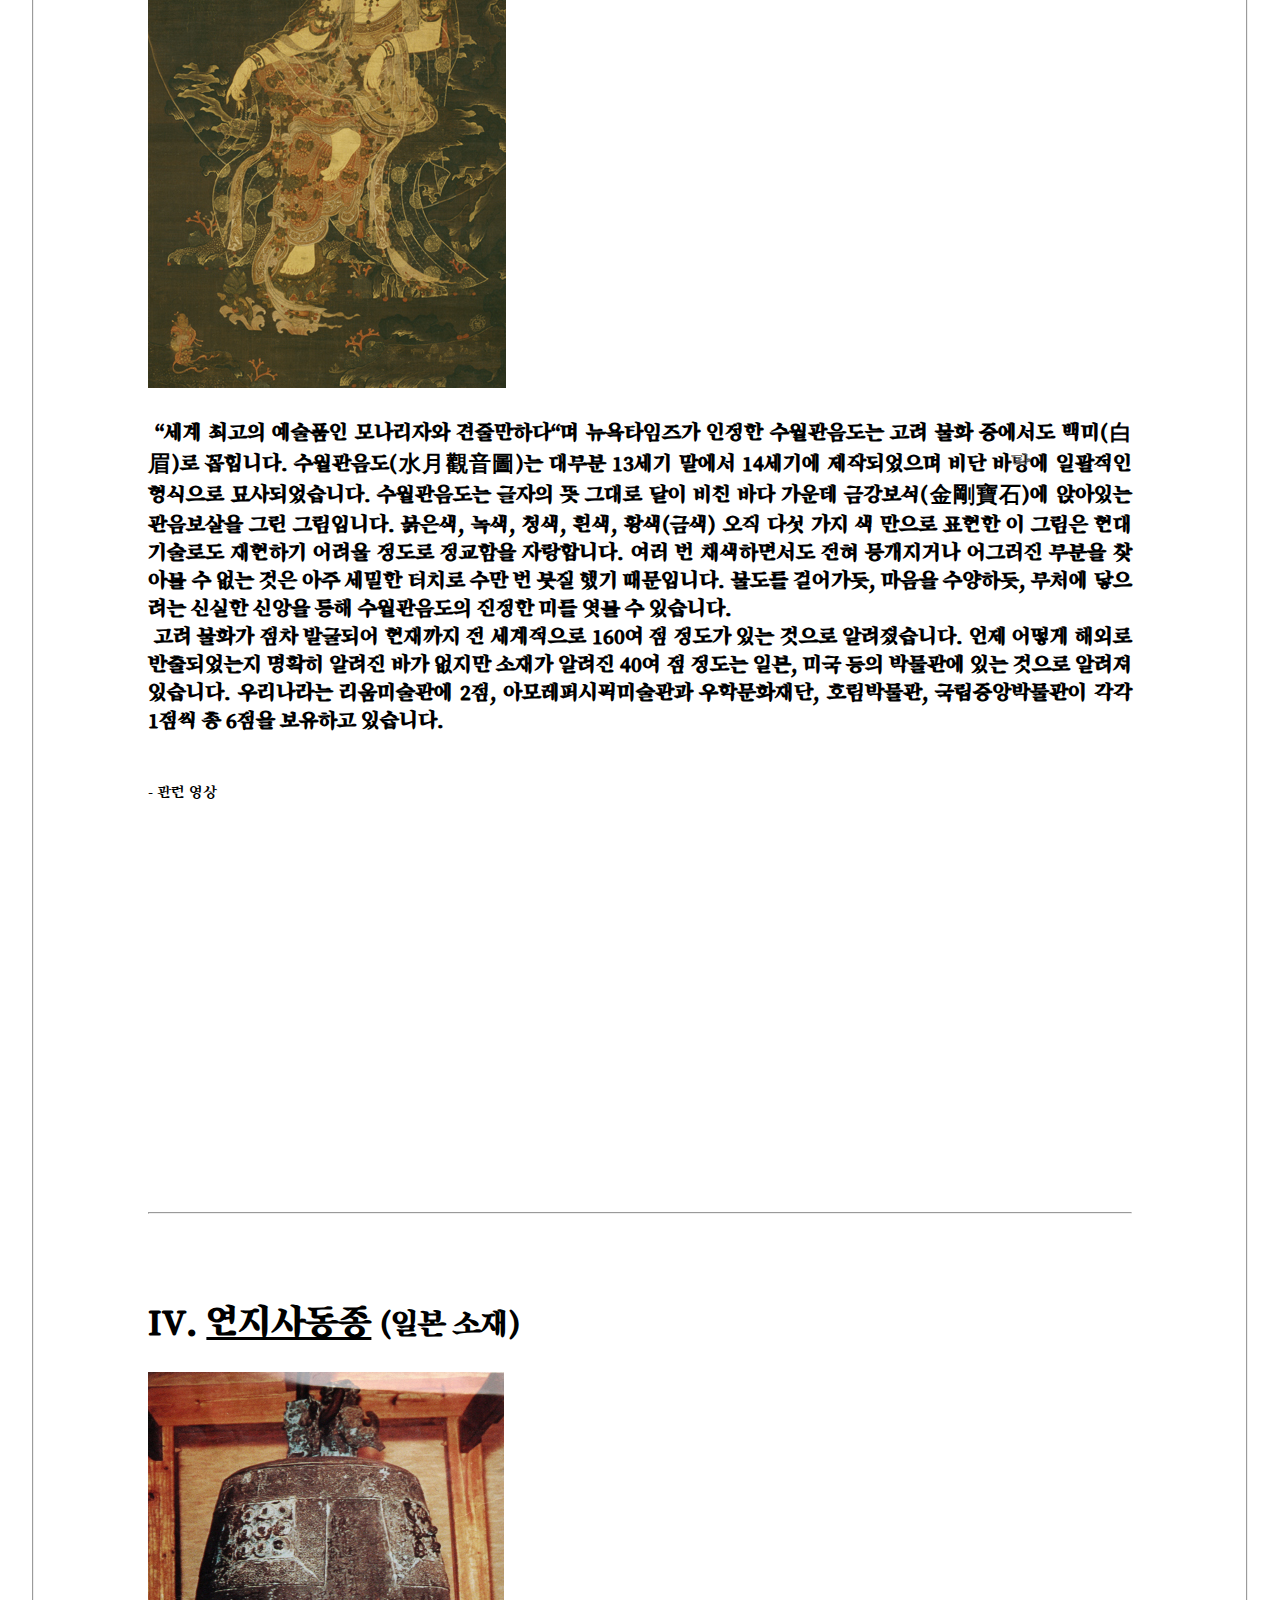
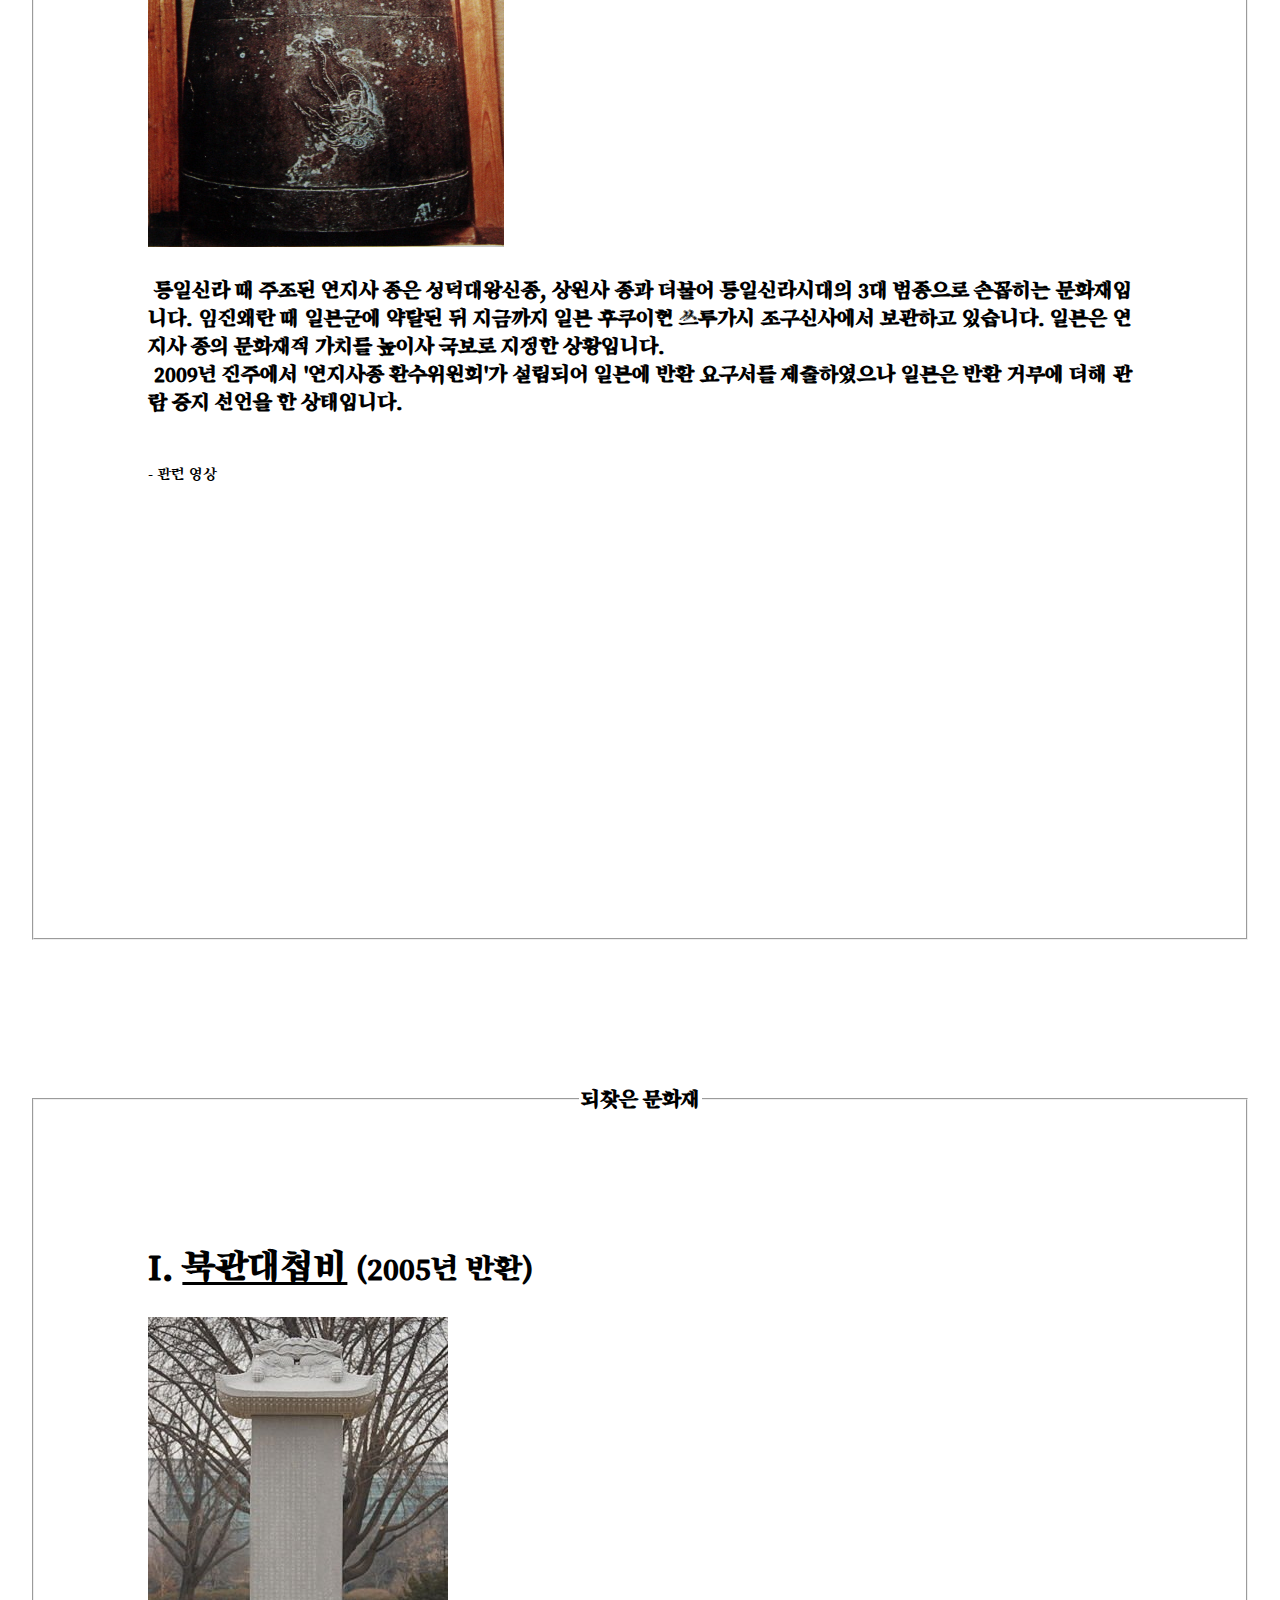
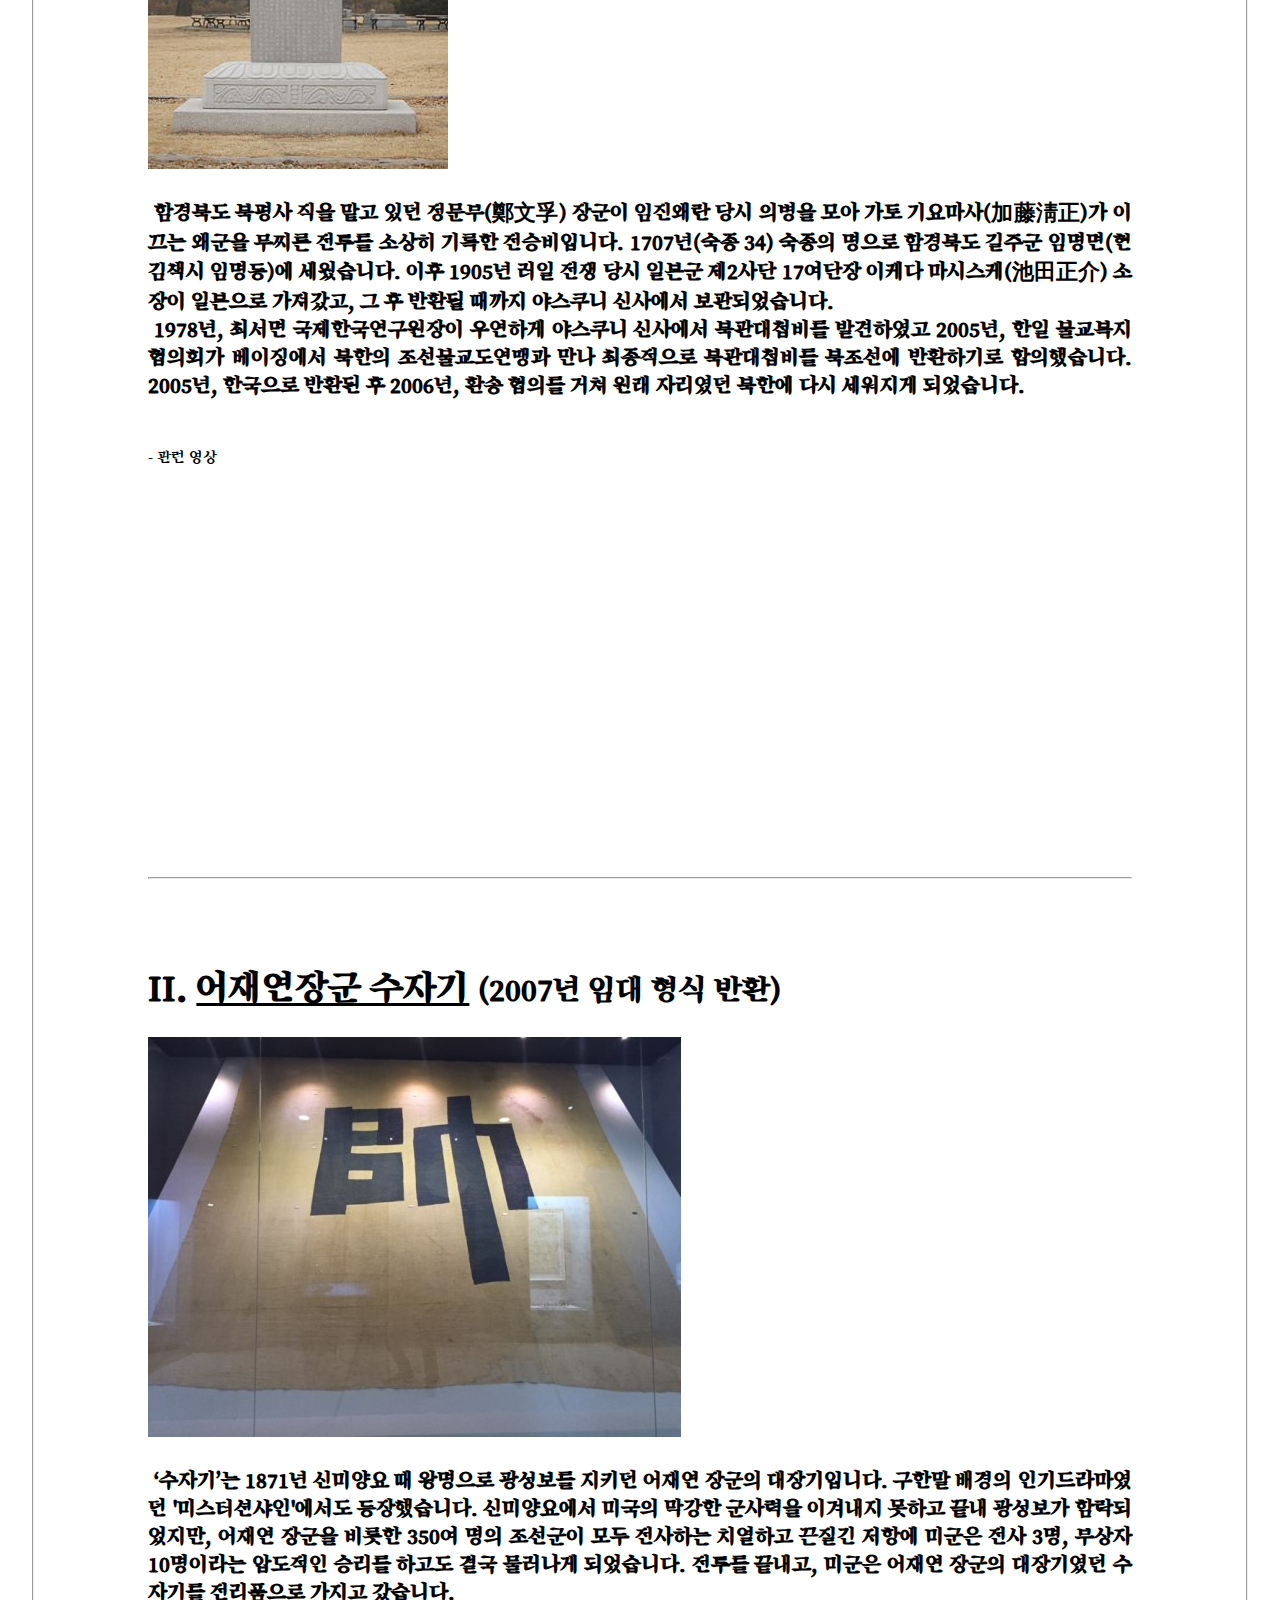
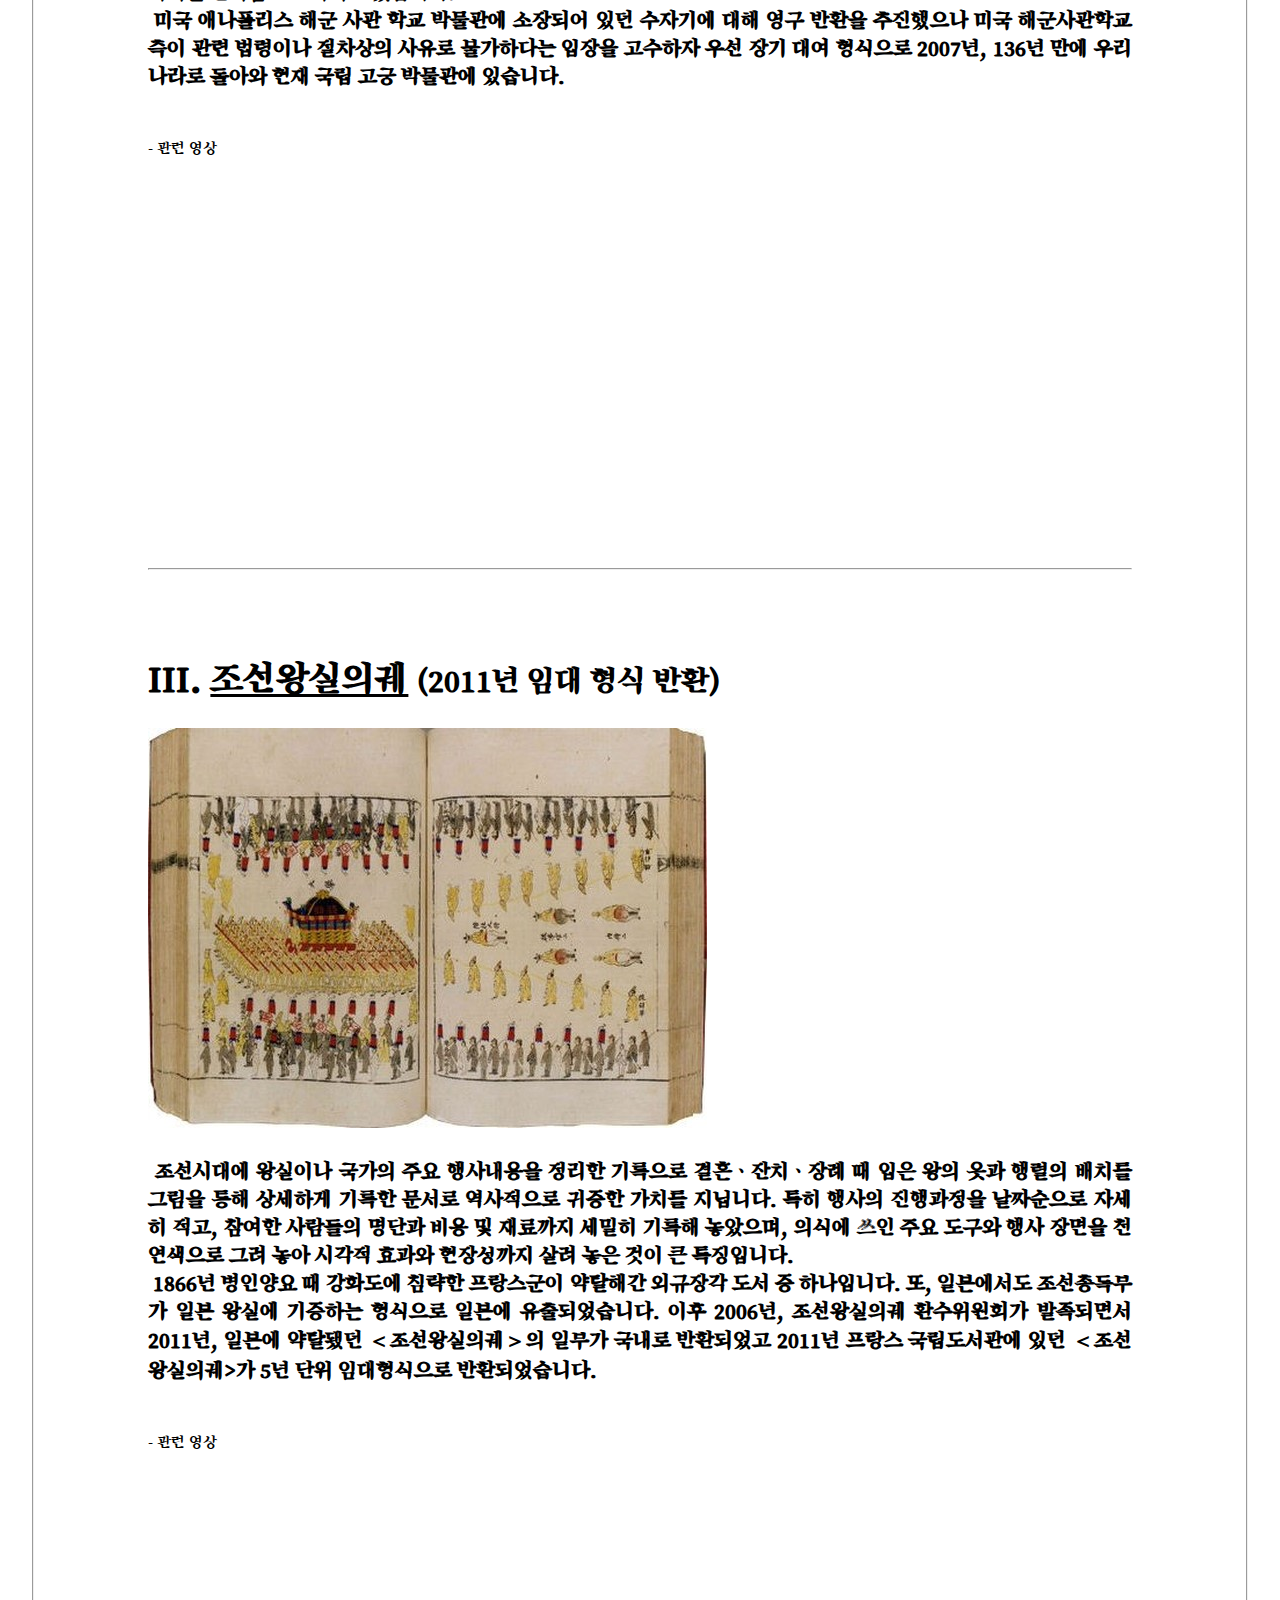
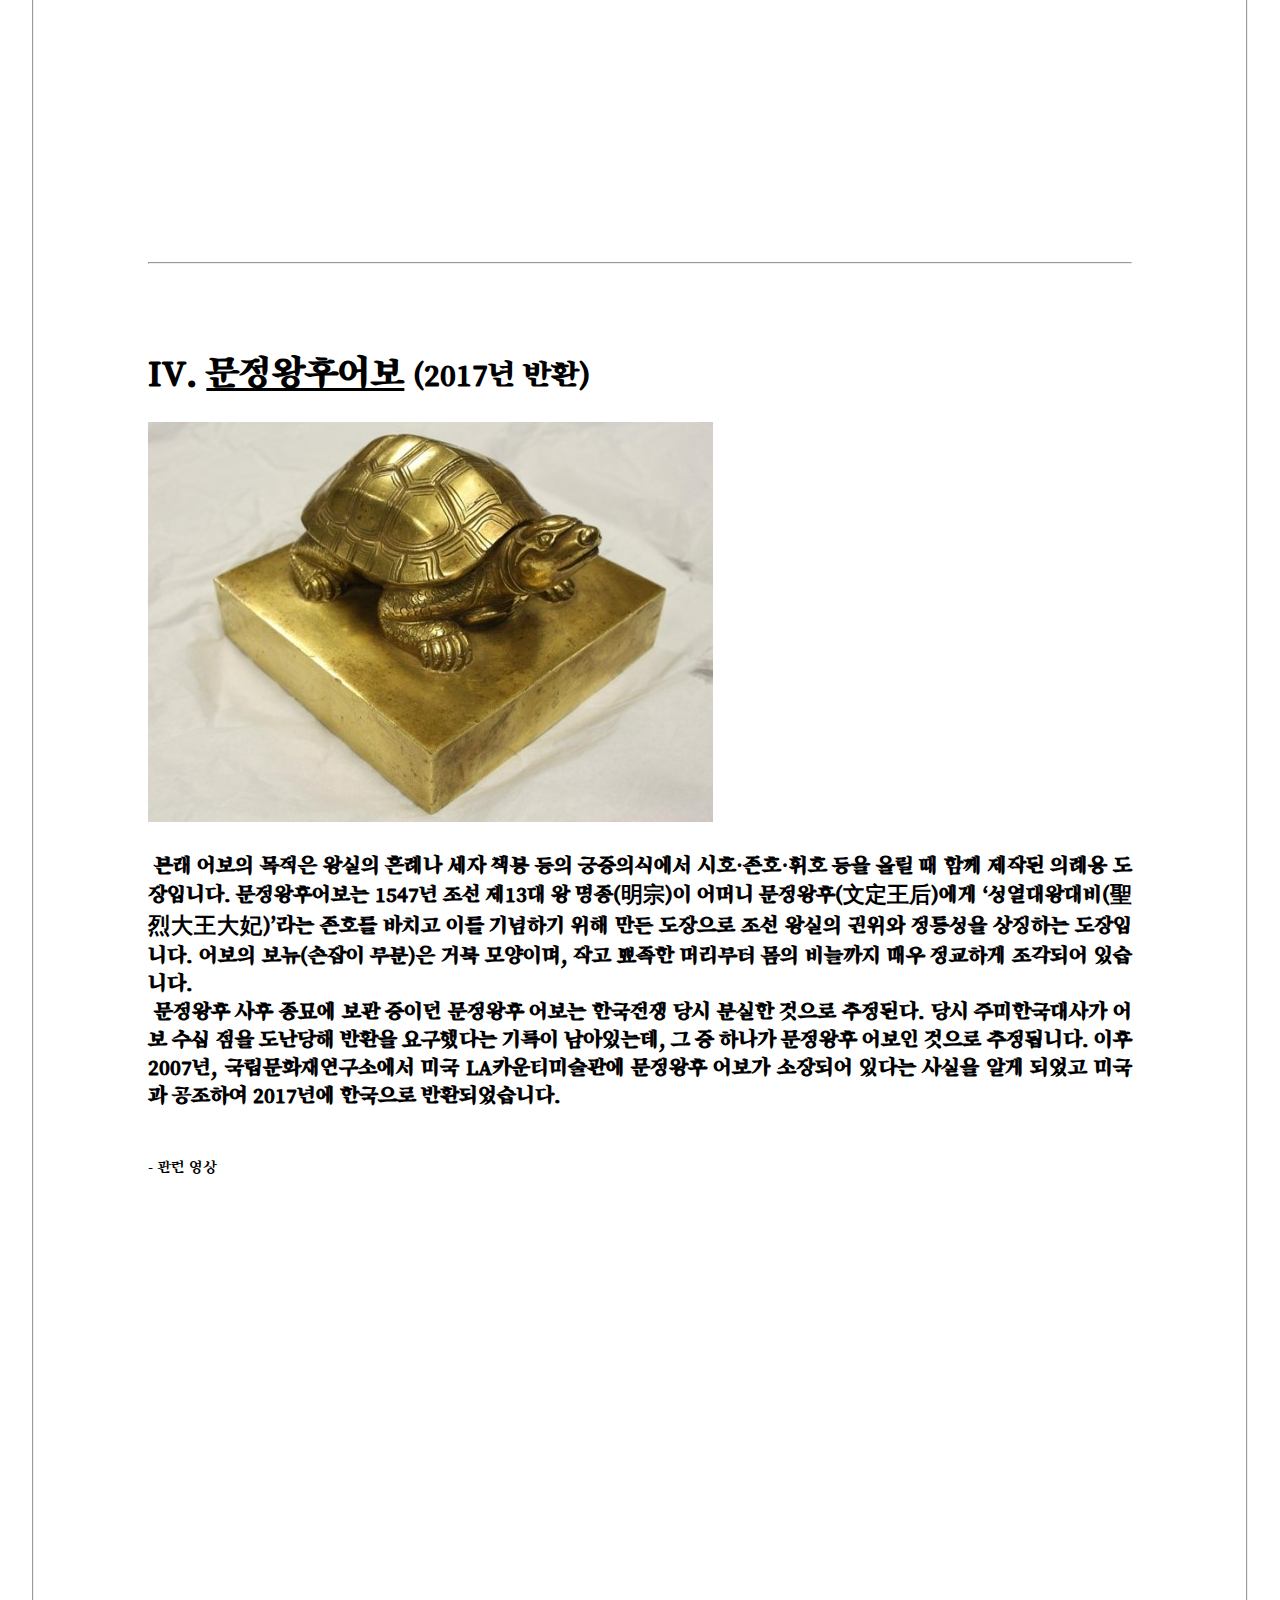
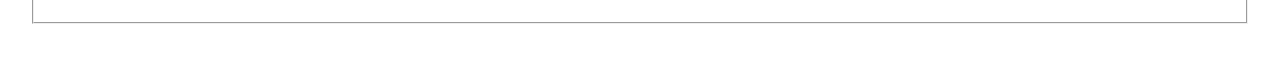
<file: loseandback.html>
<!doctype html>
<html lang="ko-KR">
<head>
    <meta charset="utf-8">
    <title>History share site</title>
    <link rel="stylesheet" href="style-loseandback.css">
    <link href="https://fonts.googleapis.com/css?family=Song+Myung&amp;subset=korean" rel="stylesheet">
</head>
<body>
    <div id="all-wrapper"> <br><br>
        <form>
            <fieldset>
                <legend><h3>빼앗긴 문화재</h3></legend>
                <div class="steal-asset"><h1 id="mongyu">I. <u>몽유도원도</u> <small>(일본 소재)</small></h1>
                    <img src="image/mongyu.jpg" alt="몽유도원도">
                    <p><h3>&nbsp;<몽유도원도>는 조선시대 세종대왕의 셋째 아들인 안평대군의 꿈 이야기를 담은 그림입니다. 안평대군의 꿈 이야기를 들은 안견은 4일 만에 그림을 완성하여 공개하였다고 합니다. 안견은 당시 조선 최고의 화가였고 안평대군의 총애를 받았던 인물입니다. 조선을 넘어 동양 최고의 관념 산수화 로 인정받는 <몽유도원도>는 안평대군이 직접 쓴 제목과 꿈 내용이 기록되어 있고 김종서, 박팽년 등 당시 여러 학자들의 찬사  글과 시가 적혀있어 그 역사적 가치가 매우 큽니다.
                        세종대왕의 둘째 아들인 수양대군은 조카인 단종이 왕위에 오르자 왕위를 빼앗기 위해 계유정난 을 일으켰고, 그때 동생 안평대군과 관련된 서적이나 그림을 모두 없앴다고 전해지는데 이 몽유도원도는 어떤 이유에서인지 태워지지 않았다고 합니다. <br>
                        &nbsp;어떻게 일본까지 가게 됐는지 정확한 경로는 알 수 없지만 임진왜란  이후 본 사람이 없다는 정황 으로 보아, 임진왜란 때 국내에서 빠져나갔다는 설이 가장 유력합니다. 이렇게 문화적, 역사적 가치가 우수한 몽유도원도는 현재 일본의 ‘덴리 대학’에서 보관되고 있으며 우리나라에서는 대여 형식으로 세 차례만 전시되었다가 그 뒤로는 대여조차 되지 않고 있습니다.</h3>
                    </p>
                    <br>
                    <small>- 관련 영상</small>
                    <p>
                        <iframe src='https://serviceapi.rmcnmv.naver.com/flash/outKeyPlayer.nhn?vid=12DE10DE3CB8D8DDF83267F2F9897408C13F&outKey=V122a297259c0974461d352dbec800d2933996433926e7f1991a752dbec800d293399&controlBarMovable=true&jsCallable=true&isAutoPlay=false&skinName=tvcast_white' frameborder='no' scrolling='no' marginwidth='0' marginheight='0' WIDTH='544' HEIGHT='306' allow='autoplay' allowfullscreen></iframe>
                    </p>

                    <br><br>
                    <hr>
                    <br><br>
                    <p><h1 id="jikji">II. <u>직지심체요절</u> <small>(프랑스 소재)</small></h1></p>
                    <img src="image/jikji.jpg" alt="직지심체요절">
                    <p><h3>&nbsp;정식 이름은 <백운화상초록불조직지심체요절(白雲和尙抄錄佛祖直指心體要節)>로, 줄여서 <직지심체요절> 또는 <직지>라고 부릅니다.
                        <직지>는 1377년(고려 우왕 3년) 청주 흥덕사라고 하는 절에서 발간한 책으로, 금속활자 로 인쇄된 세계 최초의 책입니다. <직지>의 발견으로 인쇄 역사는 새롭게 쓰이게 되었습니다. 이전까지만 해도 금속활자는 서양에서 발명된 것으로 알려져 왔는데, <직지>가 알려지면서 우리나라의 금속활자 기술이 훨씬 더 앞섰다는 것을 확인할 수 있었습니다. <br>
                        &nbsp;최초의 주한  프랑스 공사 였던 ‘콜레 드 플랑시’는 우리나라 문화재에 관심이 많아 수많은 도자기와 책을 수집하였습니다. 한국에서 수집한 문화재를 가지고 프랑스로 돌아간 플랑시는 골동품 을 모으는 ‘앙리 베베르’라는 사람에게 팔았고, 직지를 포함한 문화재들은 베베르의 유언에 따라 프랑스 국립도서관에 기증되어 1950년부터 프랑스 국립도서관에 보관되어 있습니다. <br>
                        &nbsp;1972년 당시 금속활자로 인쇄된 세계 최초의 책은 1455년에 만들어진 구텐베르크의 인쇄물로 알려져 있었으나, 박병선 박사의 노력으로 <직지>가 구텐베르크의 인쇄물보다 78년이나 앞선다는 사실이 알려지게 되었습니다.</h3>
                    </p>
                    <br>
                    <small>- 관련 영상</small>
                    <p>
                        <iframe src='https://serviceapi.rmcnmv.naver.com/flash/outKeyPlayer.nhn?vid=E6AF8913D517A899E5FFF85F5DA177373136&outKey=V1212b895eaab8f1d15c01c6af336ee926b7ff76a61d2c18273311c6af336ee926b7f&controlBarMovable=true&jsCallable=true&isAutoPlay=false&skinName=tvcast_white' frameborder='no' scrolling='no' marginwidth='0' marginheight='0' WIDTH='544' HEIGHT='306' allow='autoplay' allowfullscreen></iframe>
                    </p>
                    <br><br>
                    <hr>
                    <br><br>
                    <p><h1 id="suwol">III. <u>수월관음도</u> <small>(독일, 일본, 미국, 이탈리아 등 소재)</small></h1></p>
                    <img src="image/suwol.jpg" alt="수월관음도">
                    <p><h3>&nbsp;“세계 최고의 예술품인 모나리자와 견줄만하다“며 뉴욕타임즈가 인정한 수월관음도는 고려 불화 중에서도 백미(白眉)로 꼽힙니다. 수월관음도(水月觀音圖)는 대부분 13세기 말에서 14세기에 제작되었으며 비단 바탕에 일괄적인 형식으로 묘사되었습니다. 수월관음도는 글자의 뜻 그대로 달이 비친 바다 가운데 금강보석(金剛寶石)에 앉아있는 관음보살을 그린 그림입니다. 붉은색, 녹색, 청색, 흰색, 황색(금색) 오직 다섯 가지 색 만으로 표현한 이 그림은 현대 기술로도 재현하기 어려울 정도로 정교함을 자랑합니다. 여러 번 채색하면서도 전혀 뭉개지거나 어그러진 부분을 찾아볼 수 없는 것은 아주 세밀한 터치로 수만 번 붓질 했기 때문입니다. 불도를 걸어가듯, 마음을 수양하듯, 부처에 닿으려는 신실한 신앙을 통해 수월관음도의 진정한 미를 엿볼 수 있습니다.<br>
                        &nbsp;고려 불화가 점차 발굴되어 현재까지 전 세계적으로 160여 점 정도가 있는 것으로 알려졌습니다. 언제 어떻게 해외로 반출되었는지 명확히 알려진 바가 없지만 소재가 알려진 40여 점 정도는 일본, 미국 등의 박물관에 있는 것으로 알려져있습니다. 우리나라는 리움미술관에 2점, 아모레퍼시픽미술관과 우학문화재단, 호림박물관, 국립중앙박물관이 각각 1점씩 총 6점을 보유하고 있습니다.</h3>
                    </p>
                    <br>
                    <small>- 관련 영상</small>
                    <p>
                        <iframe src='https://serviceapi.rmcnmv.naver.com/flash/outKeyPlayer.nhn?vid=D80FD856EAAAE9658053E37C21144BD4BF86&outKey=V1212cdc5ab33c90beac43454296d75419835fe1edd60b2fe35c43454296d75419835&controlBarMovable=true&jsCallable=true&isAutoPlay=false&skinName=tvcast_white' frameborder='no' scrolling='no' marginwidth='0' marginheight='0' WIDTH='544' HEIGHT='306' allow='autoplay' allowfullscreen></iframe>
                    </p>
                    <br><br>
                    <hr>
                    <br><br>
                    <p><h1 id="dongjong">IV. <u>연지사동종</u> <small>(일본 소재)</small></h1></p>
                    <img src="image/dongjong.jpg" alt="연지사동종">
                    <p><h3>&nbsp;통일신라 때 주조된 연지사 종은 성덕대왕신종, 상원사 종과 더불어 통일신라시대의 3대 범종으로 손꼽히는 문화재입니다. 임진왜란 때 일본군에 약탈된 뒤 지금까지 일본 후쿠이현 쓰루가시 조구신사에서 보관하고 있습니다. 일본은 연지사 종의 문화재적 가치를 높이사 국보로 지정한 상황입니다. <br>
                    &nbsp;2009년 진주에서 '연지사종 환수위원회'가 설립되어 일본에 반환 요구서를 제출하였으나 일본은 반환 거부에 더해 관람 중지 선언을 한 상태입니다.</h3>
                    </p>
                    <br>
                    <small>- 관련 영상</small>
                    <p>
                        <iframe width="560" height="315" src="https://www.youtube-nocookie.com/embed/RBoKVZ1VLrI" frameborder="0" allow="accelerometer; autoplay; encrypted-media; gyroscope; picture-in-picture" allowfullscreen></iframe>
                    </p>
                </div>
            </fieldset>
        </form>
        <br><br><br>
        <form>
            <fieldset>
                <legend><h3>되찾은 문화재</h3></legend>
                <div class="getback-asset"><h1 id="bookkwan">I. <u>북관대첩비</u> <small>(2005년 반환)</small></h1>
                    <img src="image/bookkwan.jpg" alt="북관대첩비">
                    <p><h3>&nbsp;함경북도 북평사 직을 맡고 있던 정문부(鄭文孚) 장군이 임진왜란 당시 의병을 모아 가토 기요마사(加藤淸正)가 이끄는 왜군을 무찌른 전투를 소상히 기록한 전승비입니다. 1707년(숙종 34) 숙종의 명으로 함경북도 길주군 임명면(현 김책시 임명동)에 세웠습니다. 이후 1905년 러일 전쟁 당시 일본군 제2사단 17여단장 이케다 마시스케(池田正介) 소장이 일본으로 가져갔고, 그 후 반환될 때까지 야스쿠니 신사에서 보관되었습니다.<br>
                    &nbsp;1978년, 최서면 국제한국연구원장이 우연하게 야스쿠니 신사에서 북관대첩비를 발견하였고 2005년, 한일 불교복지협의회가 베이징에서 북한의 조선불교도연맹과 만나 최종적으로 북관대첩비를 북조선에 반환하기로 합의했습니다. 2005년, 한국으로 반환된 후 2006년, 환송 협의를 거쳐 원래 자리였던 북한에 다시 세워지게 되었습니다.</h3>
                    </p>
                    <br>
                    <small>- 관련 영상</small>
                    <p>
                        <iframe src='https://serviceapi.rmcnmv.naver.com/flash/outKeyPlayer.nhn?vid=FFF7F749FDC626F2C2C9062E833F97B7DA2E&outKey=V122c24f616b7f3726c5a185158158fa1f14e8109e274826e060f185158158fa1f14e&controlBarMovable=true&jsCallable=true&isAutoPlay=false&skinName=tvcast_white' frameborder='no' scrolling='no' marginwidth='0' marginheight='0' WIDTH='544' HEIGHT='306' allow='autoplay' allowfullscreen></iframe>    
                    </p>

                    <br><br>
                    <hr>
                    <br><br>
                    <p><h1 id="soojagi">II. <u>어재연장군 수자기</u> <small>(2007년 임대 형식 반환)</small></h1></p>
                    <img src="image/soojagi.jpg" alt="어재연장군 수자기">
                    <p><h3>&nbsp;‘수자기’는 1871년 신미양요 때 왕명으로 광성보를 지키던 어재연 장군의 대장기입니다. 구한말 배경의 인기드라마였던 '미스터션샤인'에서도 등장했습니다. 신미양요에서 미국의 막강한 군사력을 이겨내지 못하고 끝내 광성보가 함락되었지만, 어재연 장군을 비롯한 350여 명의 조선군이 모두 전사하는 치열하고 끈질긴 저항에 미군은 전사 3명, 부상자 10명이라는 압도적인 승리를 하고도 결국 물러나게 되었습니다. 전투를 끝내고, 미군은 어재연 장군의 대장기였던 수자기를 전리품으로 가지고 갔습니다.<br>
                        &nbsp;미국 애나폴리스 해군 사관 학교 박물관에 소장되어 있던 수자기에 대해 영구 반환을 추진했으나 미국 해군사관학교 측이 관련 법령이나 절차상의 사유로 불가하다는 입장을 고수하자 우선 장기 대여 형식으로 2007년, 136년 만에 우리나라로 돌아와 현재 국립 고궁 박물관에 있습니다.</h3>
                    </p>
                    <br>
                    <small>- 관련 영상</small>
                    <p>
                        <iframe src='https://serviceapi.rmcnmv.naver.com/flash/outKeyPlayer.nhn?vid=DFBEB9CFC671E53A5641CE7C837004F67BE1&outKey=V12491327ca0c9ffeed65880ae4db2f78ed65d79e8670b517cf1c880ae4db2f78ed65&controlBarMovable=true&jsCallable=true&isAutoPlay=false&skinName=tvcast_white' frameborder='no' scrolling='no' marginwidth='0' marginheight='0' WIDTH='544' HEIGHT='306' allow='autoplay' allowfullscreen></iframe>    
                    </p>
                    <br><br>
                    <hr>
                    <br><br>
                    <p><h1 id="wangsil">III. <u>조선왕실의궤</u> <small>(2011년 임대 형식 반환)</small></h1></p>
                    <img src="image/wangsil.jpg" alt="조선왕실의궤">
                    <p><h3>&nbsp;조선시대에 왕실이나 국가의 주요 행사내용을 정리한 기록으로 결혼ㆍ잔치ㆍ장례 때 입은 왕의 옷과 행렬의 배치를 그림을 통해 상세하게 기록한 문서로 역사적으로 귀중한 가치를 지닙니다. 특히 행사의 진행과정을 날짜순으로 자세히 적고, 참여한 사람들의 명단과 비용 및 재료까지 세밀히 기록해 놓았으며, 의식에 쓰인 주요 도구와 행사 장면을 천연색으로 그려 놓아 시각적 효과와 현장성까지 살려 놓은 것이 큰 특징입니다.<br>
                        &nbsp;1866년 병인양요 때 강화도에 침략한 프랑스군이 약탈해간 외규장각 도서 중 하나입니다. 또, 일본에서도 조선총독부가 일본 왕실에 기증하는 형식으로 일본에 유출되었습니다. 이후 2006년, 조선왕실의궤 환수위원회가 발족되면서 2011년, 일본에 약탈됐던 ＜조선왕실의궤＞의 일부가 국내로 반환되었고 2011년 프랑스 국립도서관에 있던 ＜조선왕실의궤>가 5년 단위 임대형식으로 반환되었습니다.</h3>
                    </p>
                    <br>
                    <small>- 관련 영상</small>
                    <p>
                        <iframe width="544" height="306" src="https://serviceapi.nmv.naver.com/flash/convertIframeTag.nhn?vid=01EFA26C29DFEA0D769724E10033CB9032CF&outKey=V1283c6ca490914104aa104d7857eed3aa1eb1ceff385ec3694be04d7857eed3aa1eb" frameborder="no" scrolling="no" title="NaverVideo" allow="autoplay; gyroscope; accelerometer; encrypted-media" allowfullscreen></iframe>    
                    </p>
                    <br><br>
                    <hr>
                    <br><br>
                    <p><h1 id="wangwho">IV. <u>문정왕후어보</u> <small>(2017년 반환)</small></h1></p>
                    <img src="image/wangwho.jpg" alt="문정왕후어보">
                    <p><h3>&nbsp;본래 어보의 목적은 왕실의 혼례나 세자 책봉 등의 궁중의식에서 시호·존호·휘호 등을 올릴 때 함께 제작된 의례용 도장입니다. 문정왕후어보는 1547년 조선 제13대 왕 명종(明宗)이 어머니 문정왕후(文定王后)에게 ‘성열대왕대비(聖烈大王大妃)’라는 존호를 바치고 이를 기념하기 위해 만든 도장으로 조선 왕실의 권위와 정통성을 상징하는 도장입니다. 어보의 보뉴(손잡이 부분)은 거북 모양이며, 작고 뾰족한 머리부터 몸의 비늘까지 매우 정교하게 조각되어 있습니다.<br>
                        &nbsp;문정왕후 사후 종묘에 보관 중이던 문정왕후 어보는 한국전쟁 당시 분실한 것으로 추정된다. 당시 주미한국대사가 어보 수십 점을 도난당해 반환을 요구했다는 기록이 남아있는데, 그 중 하나가 문정왕후 어보인 것으로 추정됩니다. 이후 2007년, 국립문화재연구소에서 미국 LA카운티미술관에 문정왕후 어보가 소장되어 있다는 사실을 알게 되었고 미국과 공조하여 2017년에 한국으로 반환되었습니다.</h3>
                    </p>
                    <br>
                    <small>- 관련 영상</small>
                    <p>
                        <iframe src='https://serviceapi.rmcnmv.naver.com/flash/outKeyPlayer.nhn?vid=D84B7043906DC083EE9324F54A5127B6B1C9&outKey=V12800502282d493ae8da3c0b419f4a8fac50158ae62c2a2d2f303c0b419f4a8fac50&controlBarMovable=true&jsCallable=true&isAutoPlay=false&skinName=tvcast_white' frameborder='no' scrolling='no' marginwidth='0' marginheight='0' WIDTH='544' HEIGHT='306' allow='autoplay' allowfullscreen></iframe>     
                    </p>
                </div>
            </fieldset>
        </form>
    </div>
</body>
</html>
</file>
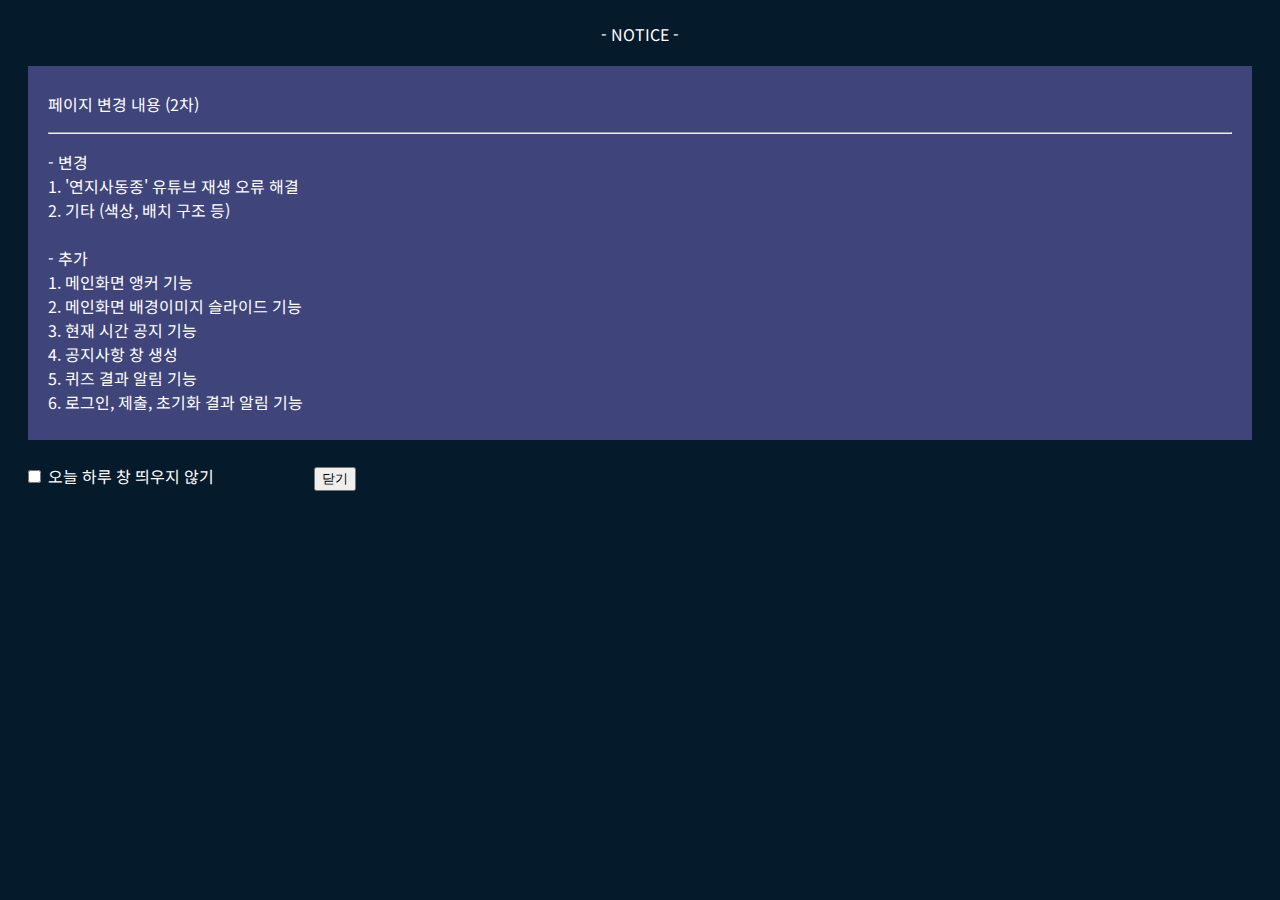
<file: notice.html>
<!DOCTYPE html>
<html lang="ko-KR">
<head>
    <meta charset="UTF-8">
    <title>공지사항</title>
    <link rel="stylesheet" href="style-notice.css">
    <link href="https://fonts.googleapis.com/css?family=Noto+Sans+KR&amp;subset=korean" rel="stylesheet">
</head>
<body>
    <script type="text/javascript" src="script.js"></script>
    <form>
            <p id="title"><br>- NOTICE -<br><br></p>
            <div id="content">
                <p>페이지 변경 내용 (2차)</p><hr>
                <p>
                    - 변경<br>
                    1. '연지사동종' 유튜브 재생 오류 해결<br>
                    2. 기타 (색상, 배치 구조 등)<br><br>
                    - 추가<br>
                    1. 메인화면 앵커 기능<br>
                    2. 메인화면 배경이미지 슬라이드 기능<br>
                    3. 현재 시간 공지 기능<br>
                    4. 공지사항 창 생성<br>
                    5. 퀴즈 결과 알림 기능<br>
                    6. 로그인, 제출, 초기화 결과 알림 기능
                </p>
            </div><br>
            &nbsp;&nbsp;&nbsp;
            <input type="checkbox" id="check" onclick="closeWin()"> 오늘 하루 창 띄우지 않기
            &nbsp;&nbsp;&nbsp;&nbsp;&nbsp;&nbsp;&nbsp;&nbsp;&nbsp;&nbsp;&nbsp;&nbsp;&nbsp;&nbsp;
            &nbsp;&nbsp;&nbsp;&nbsp;&nbsp;&nbsp;&nbsp;&nbsp;
            <input type="button" value="닫기" onclick="window.close()">
    </form>
</body>
</html>
</file>
<file: style-loseandback.css>
body {
            margin: 0;
            font-family: 'Song Myung', serif;
            font-size: 1.2em;
        }
        .steal-asset, .getback-asset {
            margin : 100px 100px 100px 100px;
            text-align: justify;
        }
        form {
            margin-bottom: 50px;
            margin-left: 30px;
            margin-right: 30px;
        }
        legend {
            text-align: center;
        }
</file>
<file: style-notice.css>
body {
        font-family: 'Noto Sans KR', sans-serif;
        background-color: rgb(5, 26, 43);
        color: white; 
        overflow-x: hidden;
        overflow-y: auto;
    }
    #title {
        text-align: center;
        margin-top: -10px;
        margin-left: -10px;
        margin-right: -10px;
    }
    #content {
        background-color: rgb(63, 69, 122);
        margin-top: -20px;
        margin-left: 20px;
        margin-right: 20px;
        padding: 10px 20px 10px 20px;
    }
</file>
